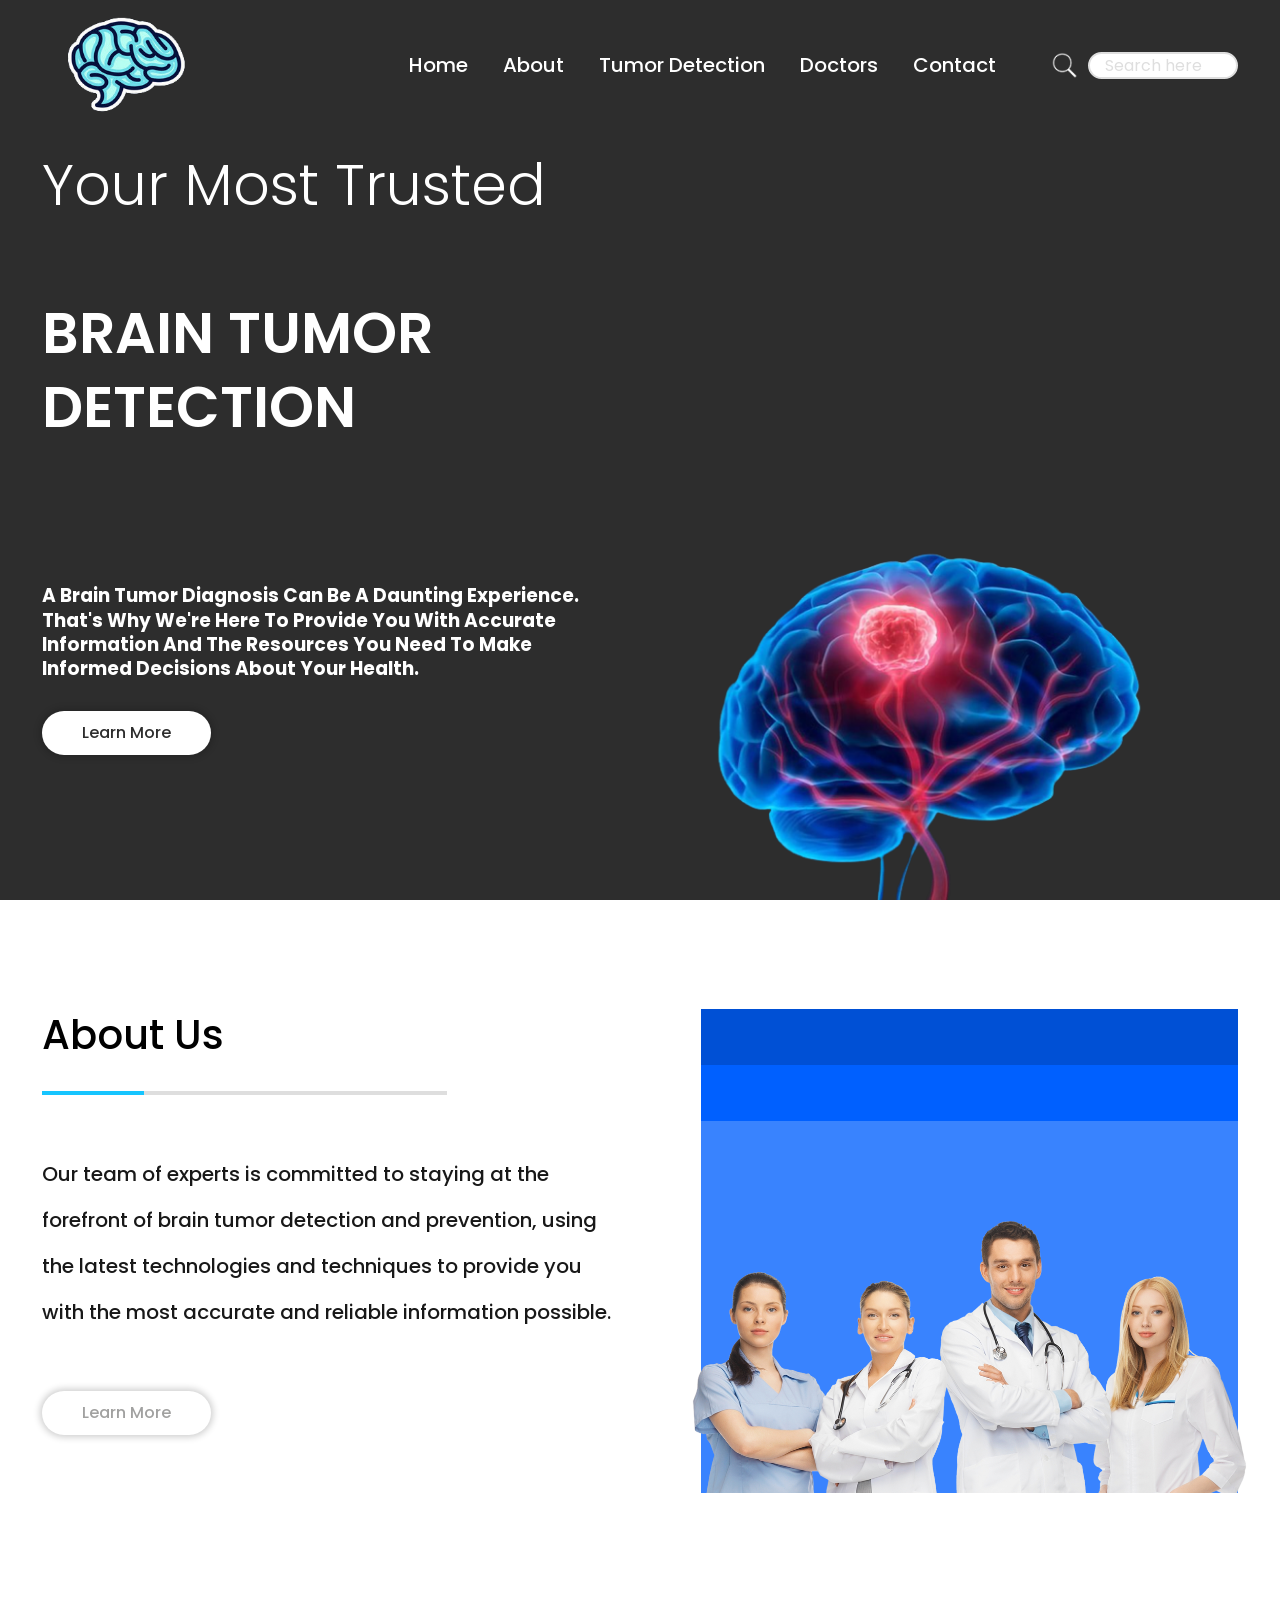
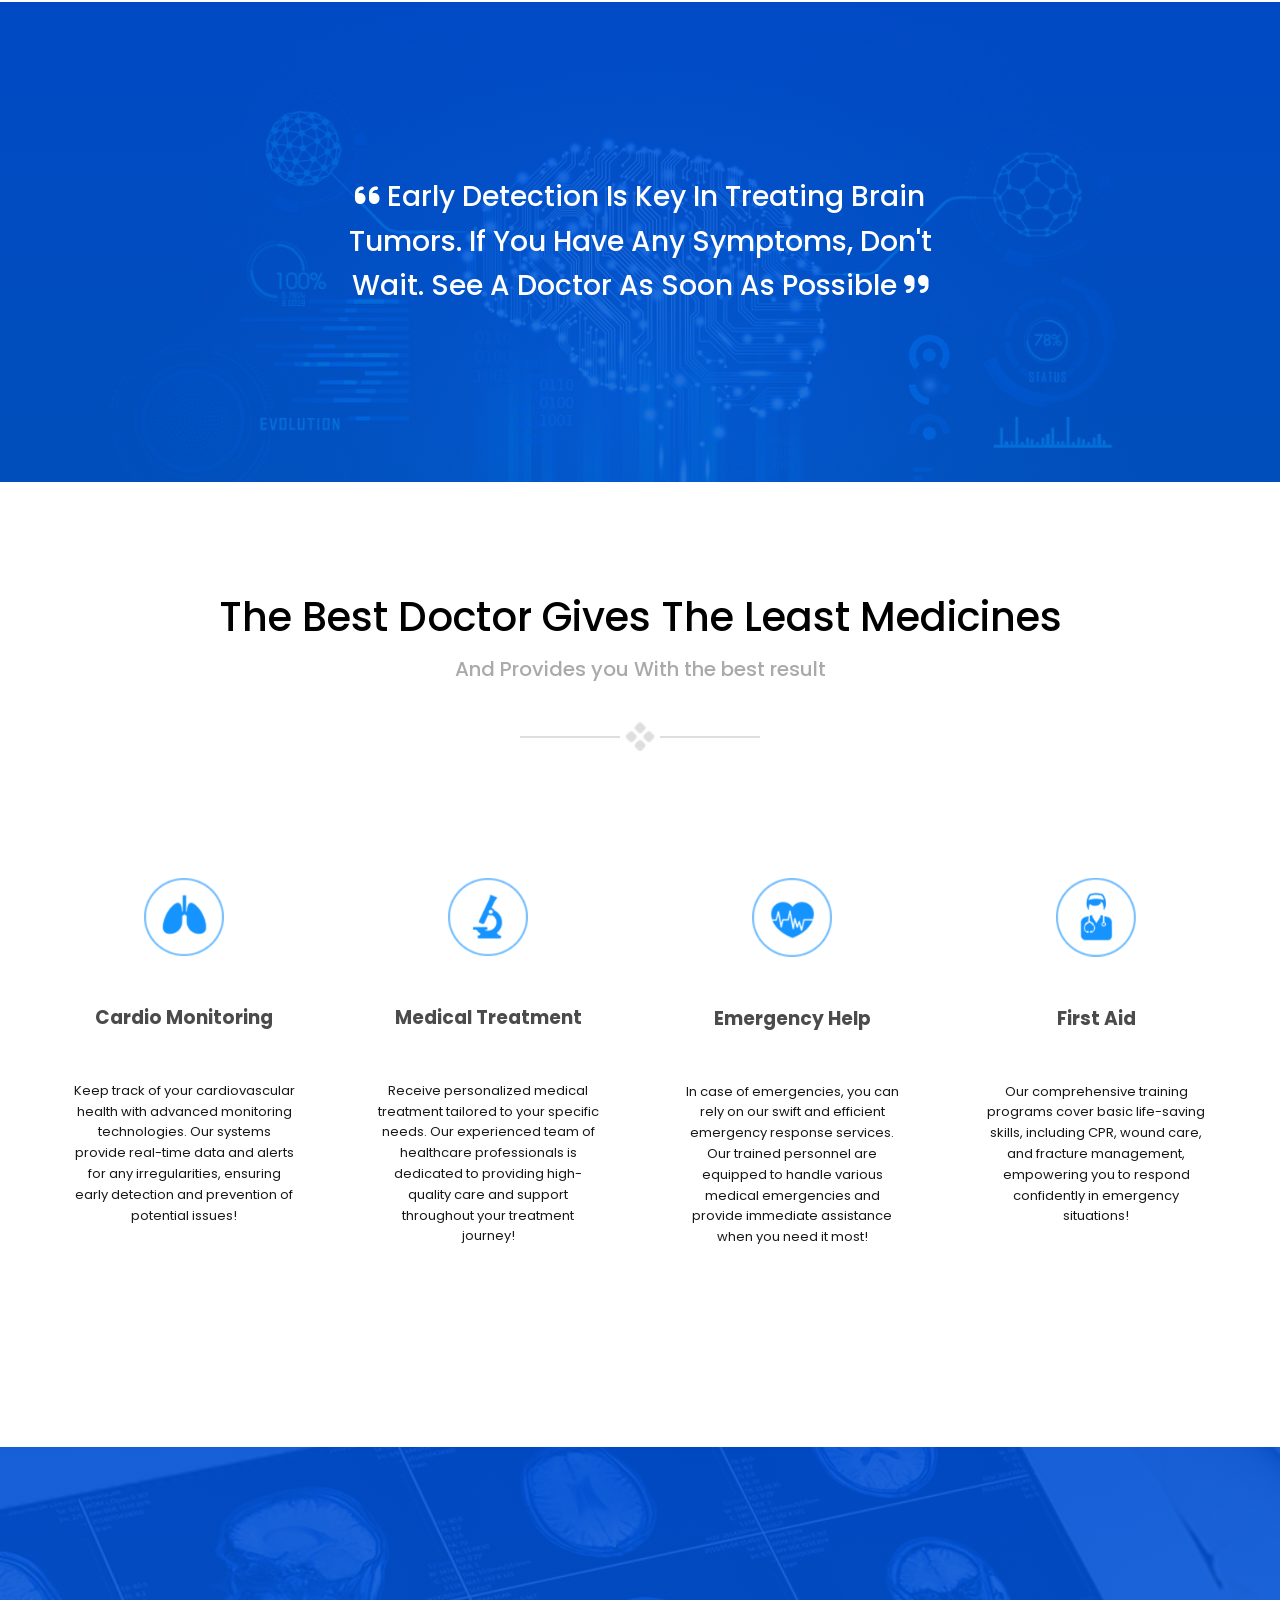
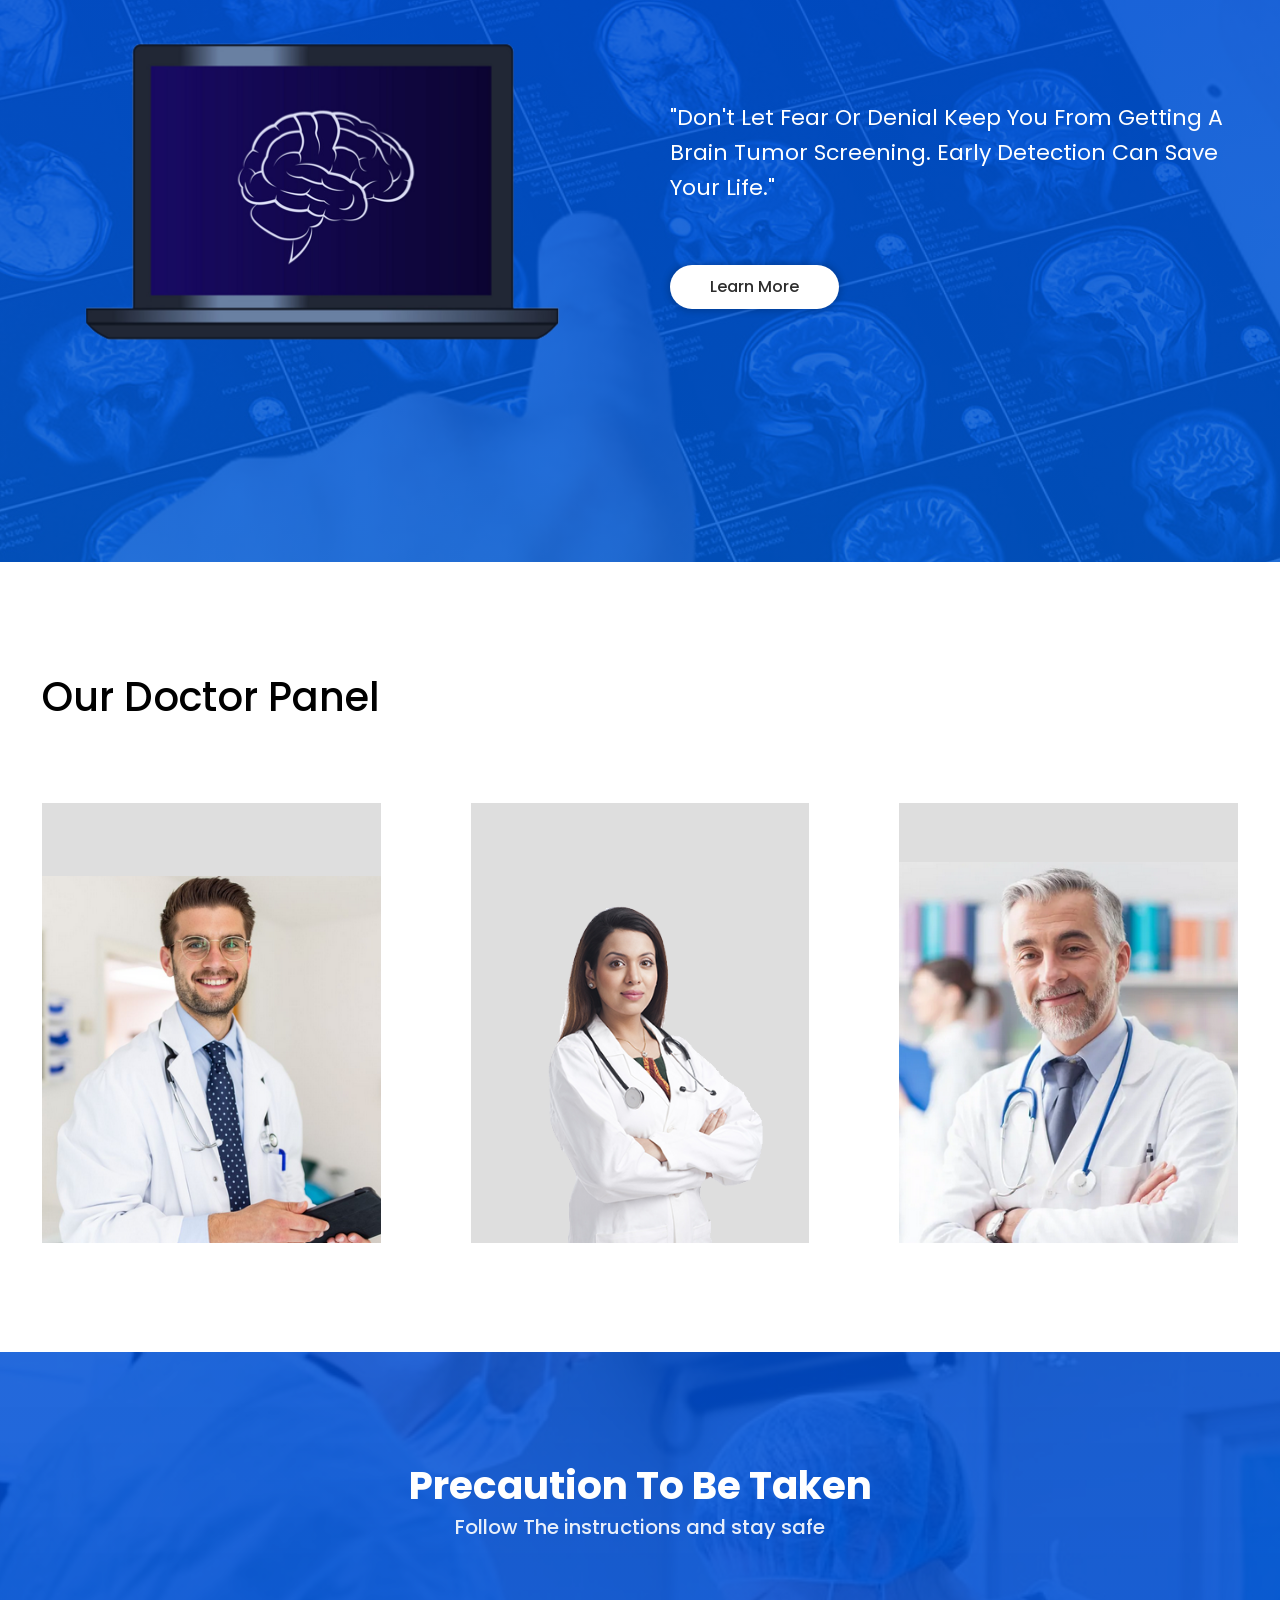
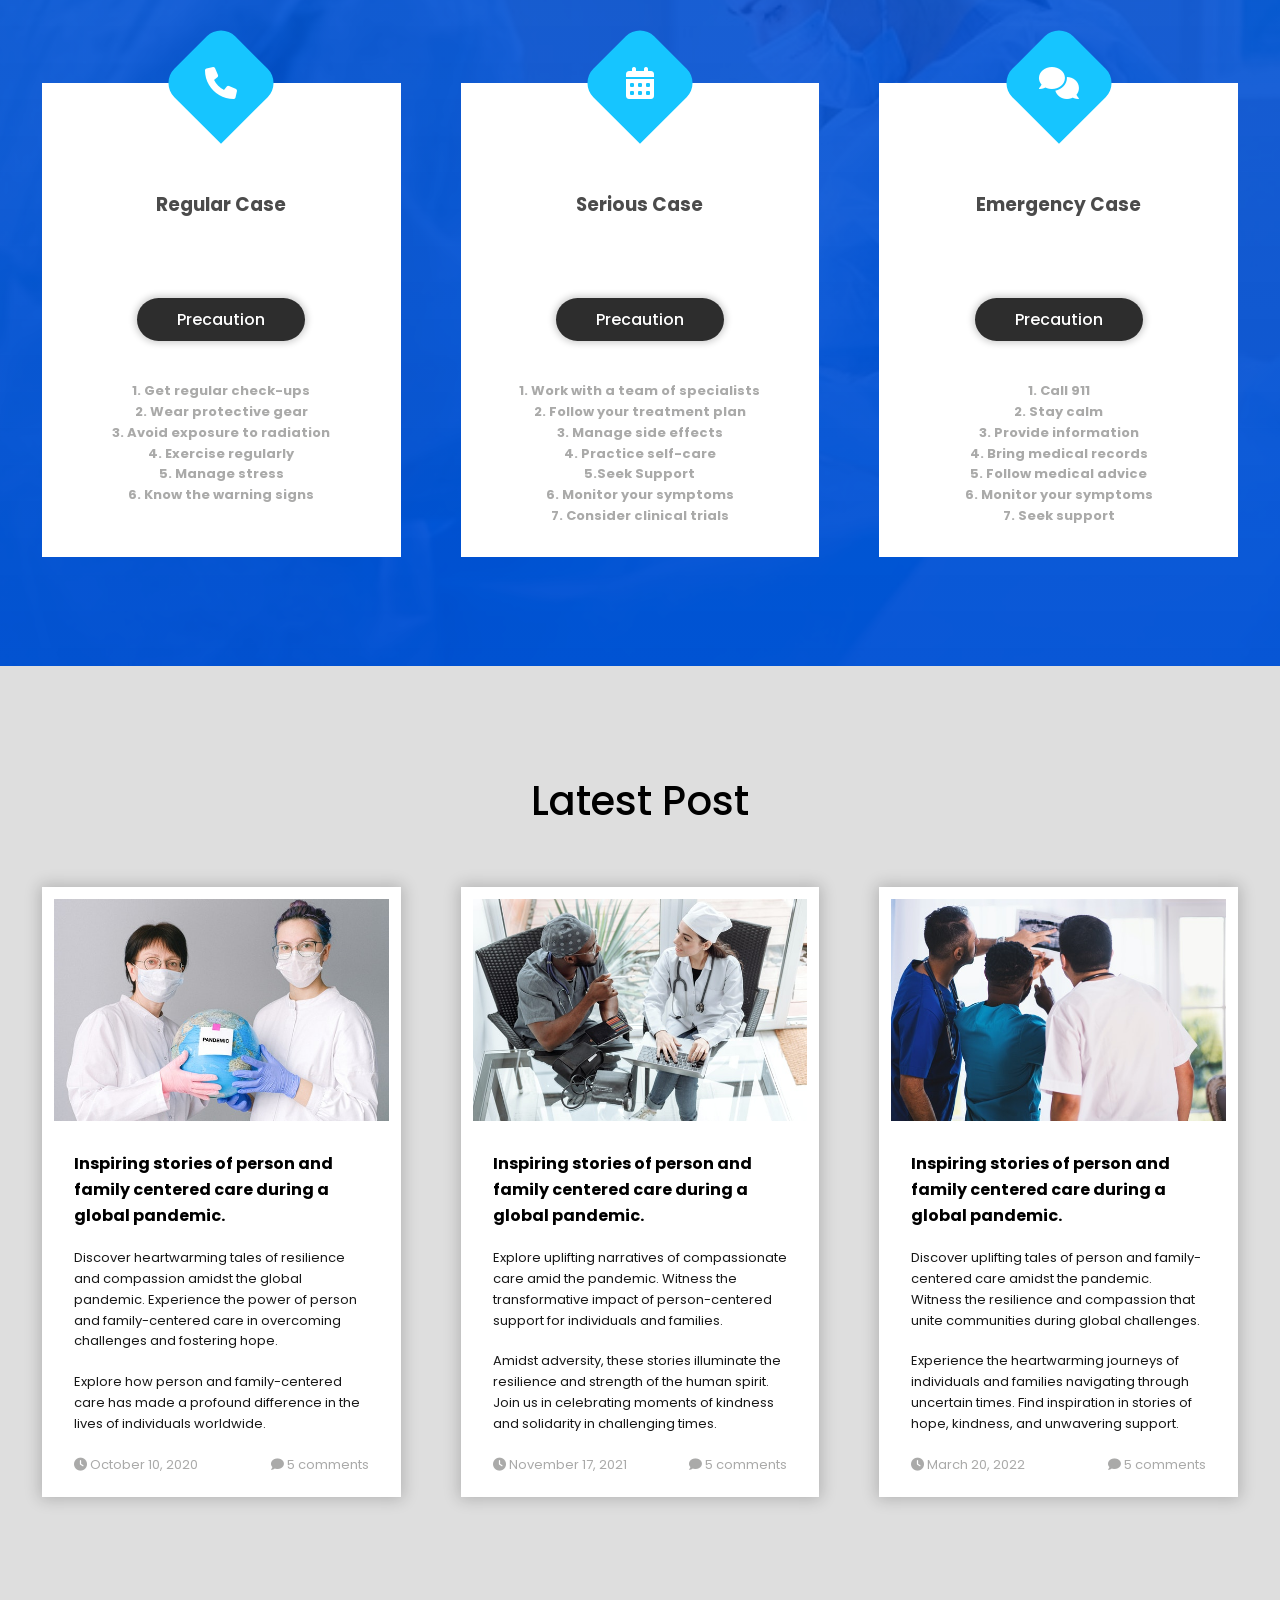
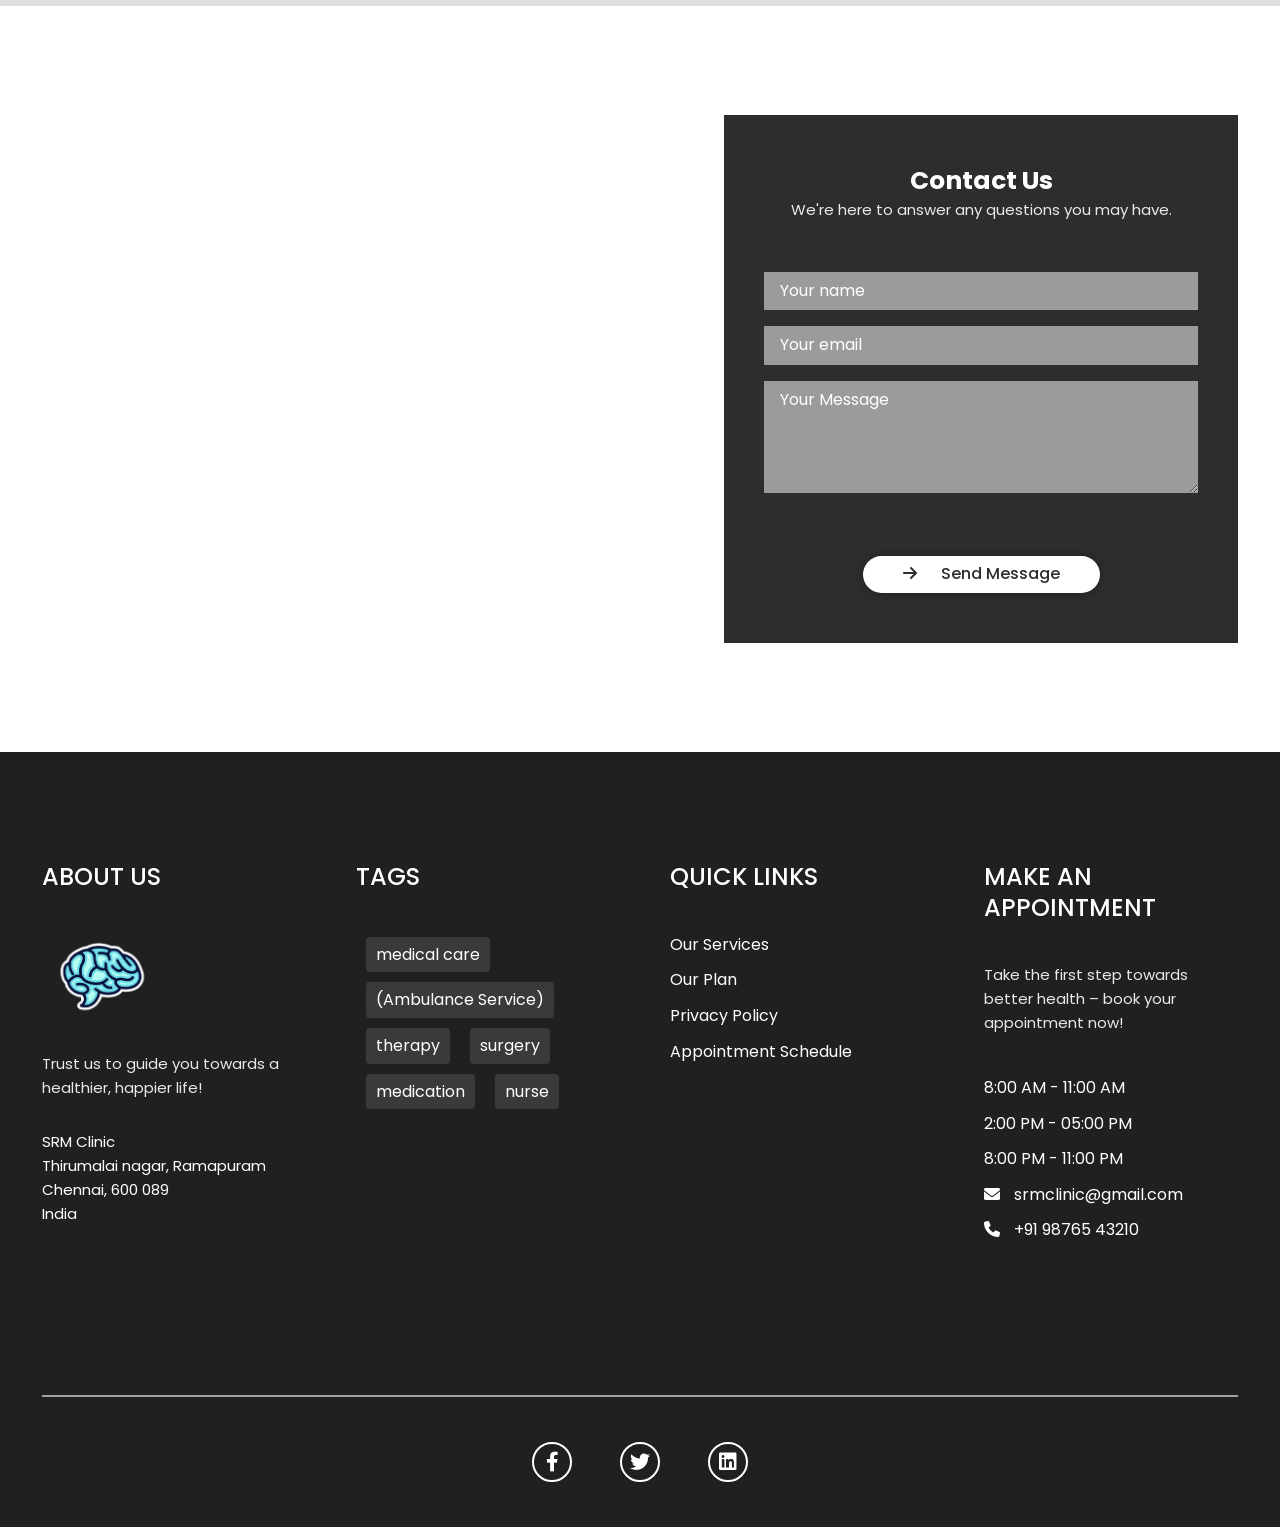
<file: index.html>
<!DOCTYPE html>
<html lang="en">
<head>
    <meta charset="UTF-8">
    <meta http-equiv="X-UA-Compatible" content="IE=edge">
    <meta name="viewport" content="width=device-width, initial-scale=1.0">
    <title>Brain tumor detection</title>
    <!-- font awesome -->
    <link rel="stylesheet" href="https://cdnjs.cloudflare.com/ajax/libs/font-awesome/6.0.0-beta2/css/all.min.css" integrity="sha512-YWzhKL2whUzgiheMoBFwW8CKV4qpHQAEuvilg9FAn5VJUDwKZZxkJNuGM4XkWuk94WCrrwslk8yWNGmY1EduTA==" crossorigin="anonymous" referrerpolicy="no-referrer" />
    <!-- normalize css -->
    <link rel = "stylesheet" href = "css/normalize.css">
    <!-- custom css -->
    <link rel = "stylesheet" href = "css/main.css">
</head>
<body>
    

    <!-- header -->
    <header class = "header bg-blue">
        <nav class = "navbar bg-blue">
            <div class = "container flex">
                <a href = "index.html" class = "navbar-brand">
                    <img src = "images/logo.png" alt = "site logo">
                </a>
                <button type = "button" class = "navbar-show-btn">
                    <img src = "images/ham-menu-icon.png">
                </button>

                <div class = "navbar-collapse bg-white">
                    <button type = "button" class = "navbar-hide-btn">
                        <img src = "images/close-icon.png">
                    </button>
                    <ul class = "navbar-nav">
                        <li class = "nav-item">
                            <a href = "#" class = "nav-link">Home</a>
                        </li>
                        <li class = "nav-item">
                            <a href = "#about" class = "nav-link">About</a>
                        </li>
                        <li class = "nav-item">
                            <a href = "https://brain-tumor-detection-fx6q.onrender.com" class = "nav-link">Tumor Detection</a>
                        </li>
                        <li class = "nav-item">
                            <a href = "doc.html" class = "nav-link">Doctors</a>
                        </li>
                       
                        <li class = "nav-item">
                            <a href = "#contact" class = "nav-link">Contact</a>
                        </li>
                    </ul>
                    <div class = "search-bar">
                        <form>
                            <div class = "search-bar-box flex">
                                <span class = "search-icon flex">
                                    <img src = "images/search-icon-dark.png">
                                </span>
                                <input type = "search" class = "search-control" placeholder="Search here">
                            </div>
                        </form>
                    </div>
                </div> 
            </div>
        </nav>

        <div class = "header-inner text-white text-center">
            <div class = "container grid">
                <div class = "header-inner-left">
                    <h1>your most trusted<br> <span><br>Brain Tumor<br> Detection </span></h1>
                    <p class = "text text-md">&nbsp;<h3>A brain tumor diagnosis can be a daunting experience. That's why we're here to provide you with accurate information and the resources you need to make informed decisions about your health.</h3></p>
                    <div class = "btn-group">
                      
                        <br><br><br><br><a href = "#" class = "btn btn-white">Learn More</a>
                    </div>
                </div>
                <div class = "header-inner-right">
                    <img src = "images/Header.png">
                </div>
            </div>
        </div>
    </header>
    <!-- end of header -->

    <main>
        <!-- about section -->
        <section id = "about" class = "about py">
            <div class = "about-inner">
                <div class = "container grid">
                    <div class = "about-left text-center">
                        <div class = "section-head">
                            <h2>About Us</h2>
                            <div class = "border-line"></div>
                        </div>
                        <p class = "text text-lg">Our team of experts is committed to staying at the forefront of brain tumor detection and prevention, using the latest technologies and techniques to provide you with the most accurate and reliable information possible.</p>
                        <a href = "#" class = "btn btn-white">Learn More</a>
                    </div>
                    <div class = "about-right flex">
                        <div class = "img">
                            <img src = "images/about-img.png">
                        </div>
                    </div>
                </div>
            </div>
        </section>
        <!-- end of about section -->

        <!-- banner one -->
        <section id = "banner-one" class = "banner-one text-center">
            <div class = "container text-white">
                <blockquote class = "lead"><i class = "fas fa-quote-left"></i> Early detection is key in treating brain tumors. If you have any symptoms, don't wait. See a doctor as soon as possible <i class = "fas fa-quote-right"></i></blockquote>
                
            </div>
        </section>
        <!-- end of banner one -->

        <!-- services section -->
        <section id = "services" class = "services py">
            <div class = "container">
                <div class = "section-head text-center">
                    <h2 class = "lead">The Best Doctor gives the least medicines</h2>
                    <p class = "text text-lg">And Provides you With the best result</p>
                    <div class = "line-art flex">
                        <div></div>
                        <img src = "images/4-dots.png">
                        <div></div>
                    </div>
                </div>
                <div class = "services-inner text-center grid">
                    <article class = "service-item">
                        <div class = "icon">
                            <img src = "images/service-icon-1.png">
                        </div>
                        <h3>Cardio Monitoring</h3>
                        <p class = "text text-sm">Keep track of your cardiovascular health with advanced monitoring technologies. Our systems provide real-time data and alerts for any irregularities, ensuring early detection and prevention of potential issues!</p>
                    </article>

                    <article class = "service-item">
                        <div class = "icon">
                            <img src = "images/service-icon-2.png">
                        </div>
                        <h3>Medical Treatment</h3>
                        <p class = "text text-sm">Receive personalized medical treatment tailored to your specific needs. Our experienced team of healthcare professionals is dedicated to providing high-quality care and support throughout your treatment journey!</p>
                    </article>

                    <article class = "service-item">
                        <div class = "icon">
                            <img src = "images/service-icon-3.png">
                        </div>
                        <h3>Emergency Help</h3>
                        <p class = "text text-sm">In case of emergencies, you can rely on our swift and efficient emergency response services. Our trained personnel are equipped to handle various medical emergencies and provide immediate assistance when you need it most!</p>
                    </article>

                    <article class = "service-item">
                        <div class = "icon">
                            <img src = "images/service-icon-4.png">
                        </div>
                        <h3>First Aid</h3>
                        <p class = "text text-sm">Our comprehensive training programs cover basic life-saving skills, including CPR, wound care, and fracture management, empowering you to respond confidently in emergency situations!</p>
                    </article>
                </div>
            </div>
        </section>
        <!-- end of services section -->

        <!-- banner two section -->
        <section id = "banner-two" class = "banner-two text-center">
            <div class = "container grid">
                <div class = "banner-two-left">
                    <img src = "images/banner-2-img.png">
                </div>
                <div class = "banner-two-right">
                    <p class = "lead text-white">"Don't let fear or denial keep you from getting a brain tumor screening. Early detection can save your life."</p>
                    <div class = "btn-group">
                        <a href = "#" class = "btn btn-white">Learn More</a>
                   </div>
                </div>
            </div>
        </section>
        <!-- end of banner two section -->

        <!-- doctors section -->
        <section id = "doc-panel" class = "doc-panel py">
            <div class = "container">
                <div class = "section-head">
                    <h2>Our Doctor Panel</h2>
                </div>

                <div class = "doc-panel-inner grid">
                    <div class = "doc-panel-item">
                        <div class = "img flex">
                            <img src = "images/s_02.png" alt = "doctor image">
                            <div class = "info text-center bg-blue text-white flex">
                                <a href="https://www.medibuddy.in/doctors/pune/profile/15023-Dr-Ronak-Bhanushali"><p class = "lead">Dr. Ronak Bhanushali</p></a>
                                <p class = "text-lg">Neurologist</p>
                            </div>
                        </div>
                    </div>

                    <div class = "doc-panel-item">
                        <div class = "img flex">
                            <img src = "images/s_01.png" alt = "doctor image">
                            <div class = "info text-center bg-blue text-white flex">
                                <a href="https://www.medibuddy.in/doctors/pune/profile/15023-Dr-Ronak-Bhanushali"><p class = "lead">Dr. Girija Raheja</p></a>
                                <p class = "text-lg">Cardiology</p>
                            </div>
                        </div>
                    </div>

                    <div class = "doc-panel-item">
                        <div class = "img flex">
                            <img src = "images/s_03.png" alt = "doctor image">
                            <div class = "info text-center bg-blue text-white flex">
                                <a href="https://www.medibuddy.in/doctors/pune/profile/15023-Dr-Ronak-Bhanushali"><p class = "lead">Dr. Ashwin More</p></a>
                                <p class = "text-lg">Oncologist</p>
                            </div>
                        </div>
                    </div>
                </div>
            </div>
        </section>
        <!-- end of doctors section -->

        <!-- package services section -->
        <section id = "package-service" class = "package-service py text-center">
            <div class = "container">
                <div class = "package-service-head text-white">
                    <h2>Precaution To Be Taken</h2>
                    <p class = "text text-lg">Follow The instructions and stay safe</p>
                </div>
                <div class = "package-service-inner grid">
                    <div class = "package-service-item bg-white">
                        <div class = "icon flex">
                            <i class = "fas fa-phone fa-2x"></i>
                        </div>
                        <h3>Regular Case</h3>
                        <a href = "#" class = "btn btn-blue">Precaution</a>
                        <p class = "text text-sm"><b> 1. Get regular check-ups<br>2. Wear protective gear<br>3. Avoid exposure to radiation<br>4. Exercise regularly<br>5. Manage stress<br>6. Know the warning signs</b></p>    
                    </div>

                    <div class = "package-service-item bg-white">
                        <div class = "icon flex">
                            <i class = "fas fa-calendar-alt fa-2x"></i>
                        </div>
                        <h3>Serious Case</h3>
                        <a href = "#" class = "btn btn-blue">Precaution</a>
                        <p class = "text text-sm"><b>1. Work with a team of specialists<br>2. Follow your treatment plan<br>3. Manage side effects<br>4. Practice self-care<br>5.Seek Support<br>6. Monitor your symptoms<br>7. Consider clinical trials</p></b>
                        </div>
                    
                    <div class = "package-service-item bg-white">
                        <div class = "icon flex">
                            <i class = "fas fa-comments fa-2x"></i>
                        </div>
                        <h3>Emergency Case</h3>
                        <a href = "#" class = "btn btn-blue">Precaution</a>
                        <p class = "text text-sm"><b>1. Call 911<br>2. Stay calm<br>3. Provide information<br>4. Bring medical records<br>5. Follow medical advice<br>6. Monitor your symptoms<br>7. Seek support</p></b>
                         </div>
                </div>
            </div>
        </section>
        <!-- end of package services section -->

        <!-- posts section -->
        <section id = "posts" class = "posts py">
            <div class = "container">
                <div class = "section-head">
                    <h2>Latest Post</h2>
                </div>
                <div class = "posts-inner grid">
                    <article class = "post-item bg-white">
                        <div class = "img">
                            <img src = "images/post-1.jpg">
                        </div>
                        <div class = "content">
                            <h4>Inspiring stories of person and family centered care during a global pandemic.</h4>
                            <p class = "text text-sm">Discover heartwarming tales of resilience and compassion amidst the global pandemic. Experience the power of person and family-centered care in overcoming challenges and fostering hope. </p>
                            <p class = "text text-sm">Explore how person and family-centered care has made a profound difference in the lives of individuals worldwide.</p>
                            <div class = "info flex">
                                <small class = "text text-sm"><i class = "fas fa-clock"></i> October 10, 2020</small>
                                <small class = "text text-sm"><i class = "fas fa-comment"></i> 5 comments</small>
                            </div>
                        </div>
                    </article>

                    <article class = "post-item bg-white">
                        <div class = "img">
                            <img src = "images/post-2.jpg">
                        </div>
                        <div class = "content">
                            <h4>Inspiring stories of person and family centered care during a global pandemic.</h4>
                            <p class = "text text-sm">Explore uplifting narratives of compassionate care amid the pandemic. Witness the transformative impact of person-centered support for individuals and families. </p>
                            <p class = "text text-sm">Amidst adversity, these stories illuminate the resilience and strength of the human spirit. Join us in celebrating moments of kindness and solidarity in challenging times.</p>
                            <div class = "info flex">
                                <small class = "text text-sm"><i class = "fas fa-clock"></i> November 17, 2021</small>
                                <small class = "text text-sm"><i class = "fas fa-comment"></i> 5 comments</small>
                            </div>
                        </div>
                    </article>

                    <article class = "post-item bg-white">
                        <div class = "img">
                            <img src = "images/post-3.jpg">
                        </div>
                        <div class = "content">
                            <h4>Inspiring stories of person and family centered care during a global pandemic.</h4>
                            <p class = "text text-sm">Discover uplifting tales of person and family-centered care amidst the pandemic. Witness the resilience and compassion that unite communities during global challenges.</p>
                            <p class = "text text-sm">Experience the heartwarming journeys of individuals and families navigating through uncertain times. Find inspiration in stories of hope, kindness, and unwavering support.</p>
                            <div class = "info flex">
                                <small class = "text text-sm"><i class = "fas fa-clock"></i> March 20, 2022</small>
                                <small class = "text text-sm"><i class = "fas fa-comment"></i> 5 comments</small>
                            </div>
                        </div>
                    </article>
                </div>
            </div>
        </section>
        <!-- end of posts section -->

        <!-- contact section -->
        <section id = "contact" class = "contact py">
            <div class = "container grid">
                <div class = "contact-left">
                    <iframe src="https://www.google.com/maps/embed?pb=!1m18!1m12!1m3!1d3887.0535907892117!2d80.17816267405162!3d13.032259313547534!2m3!1f0!2f0!3f0!3m2!1i1024!2i768!4f13.1!3m3!1m2!1s0x3a5266d11f9ca625%3A0xf77d1733be7b5b74!2sSRM%20Institute%20Of%20Science%20And%20Technology!5e0!3m2!1sen!2sjp!4v1715449530649!5m2!1sen!2sjp"  width="600" height="450" style="border:0;" allowfullscreen="" loading="lazy"></iframe>
                </div>
                <div class = "contact-right text-white text-center bg-blue">
                    <div class = "contact-head">
                        <h3 class = "lead">Contact Us</h3>
                        <p class = "text text-md">We're here to answer any questions you may have.</p>
                    </div>
                    <form>
                        <div class = "form-element">
                            <input type = "text" class = "form-control" placeholder="Your name">
                        </div>
                        <div class = "form-element">
                            <input type = "email" class = "form-control" placeholder="Your email">
                        </div>
                        <div class = "form-element">
                            <textarea rows = "5" placeholder="Your Message" class = "form-control"></textarea>
                        </div>
                        <button type = "submit" class = "btn btn-white btn-submit">
                            <i class = "fas fa-arrow-right"></i> Send Message
                        </button>
                    </form>
                </div>
            </div>
        </section>
        <!-- end of contact section -->
    </main>

    <!-- footer  -->
    <footer id = "footer" class = "footer text-center">
        <div class = "container">
            <div class = "footer-inner text-white py grid">
                <div class = "footer-item">
                    <h3 class = "footer-head">about us</h3>
                    <div class = "icon">
                        <img src = "images/logo.png">
                    </div>
                    <p class = "text text-md">Trust us to guide you towards a healthier, happier life!</p>
                    <address>
                        SRM Clinic <br>
                        Thirumalai nagar, Ramapuram <br>
                        Chennai, 600 089<br>
                        India
                    </address>
                </div>

                <div class = "footer-item">
                    <h3 class = "footer-head">tags</h3>
                    <ul class = "tags-list flex">
                        <li>medical care</li>
                        <li>(Ambulance Service)</li>
                        <li>therapy</li>
                        <li>surgery</li>
                        <li>medication</li>
                        <li>nurse</li>
                    </ul>
                </div>

                <div class = "footer-item">
                    <h3 class = "footer-head">Quick Links</h3>
                    <ul>
                        <li><a href = "#" class = "text-white">Our Services</a></li>
                        <li><a href = "#" class = "text-white">Our Plan</a></li>
                        <li><a href = "#" class = "text-white">Privacy Policy</a></li>
                        <li><a href = "#" class = "text-white">Appointment Schedule</a></li>
                    </ul>
                </div>

                <div class = "footer-item">
                    <h3 class = "footer-head">make an appointment</h3>
                    <p class = "text text-md">Take the first step towards better health – book your appointment now!</p>
                    <ul class = "appointment-info">
                        <li>8:00 AM - 11:00 AM</li>
                        <li>2:00 PM - 05:00 PM</li>
                        <li>8:00 PM - 11:00 PM</li>
                        <li>
                            <i class = "fas fa-envelope"></i>
                            <span>srmclinic@gmail.com</span>
                        </li>
                        <li>
                            <i class = "fas fa-phone"></i>
                            <span>+91 98765 43210</span>
                        </li>
                    </ul>
                </div>
            </div>

            <div class = "footer-links">
                <ul class = "flex">
                    <li><a href = "#" class = "text-white flex"> <i class = "fab fa-facebook-f"></i></a></li>
                    <li><a href = "#" class = "text-white flex"> <i class = "fab fa-twitter"></i></a></li>
                    <li><a href = "#" class = "text-white flex"> <i class = "fab fa-linkedin"></i></a></li>
                </ul>
            </div>
        </div>
    </footer>
    <!-- end of footer  -->


    <!-- custom js -->
    <script src = "js/script.js"></script>
</body>
</html>
</file>
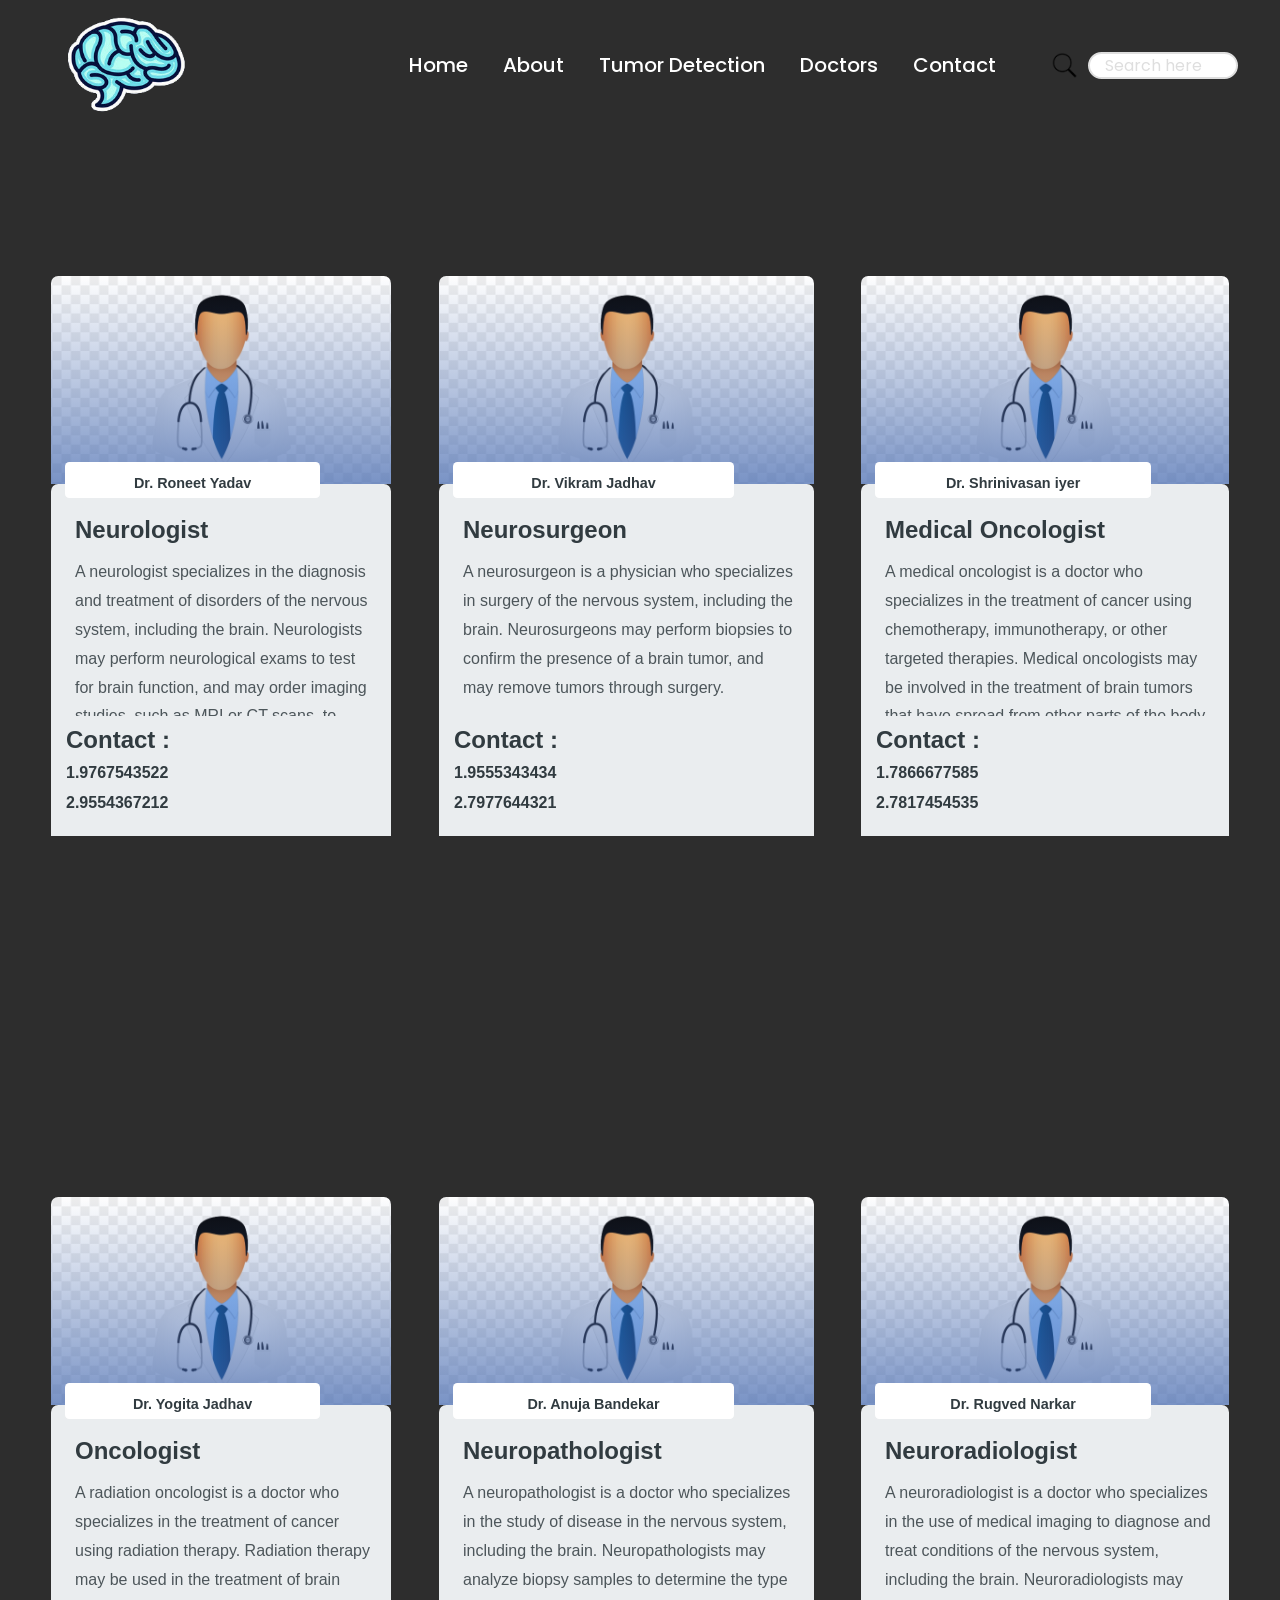
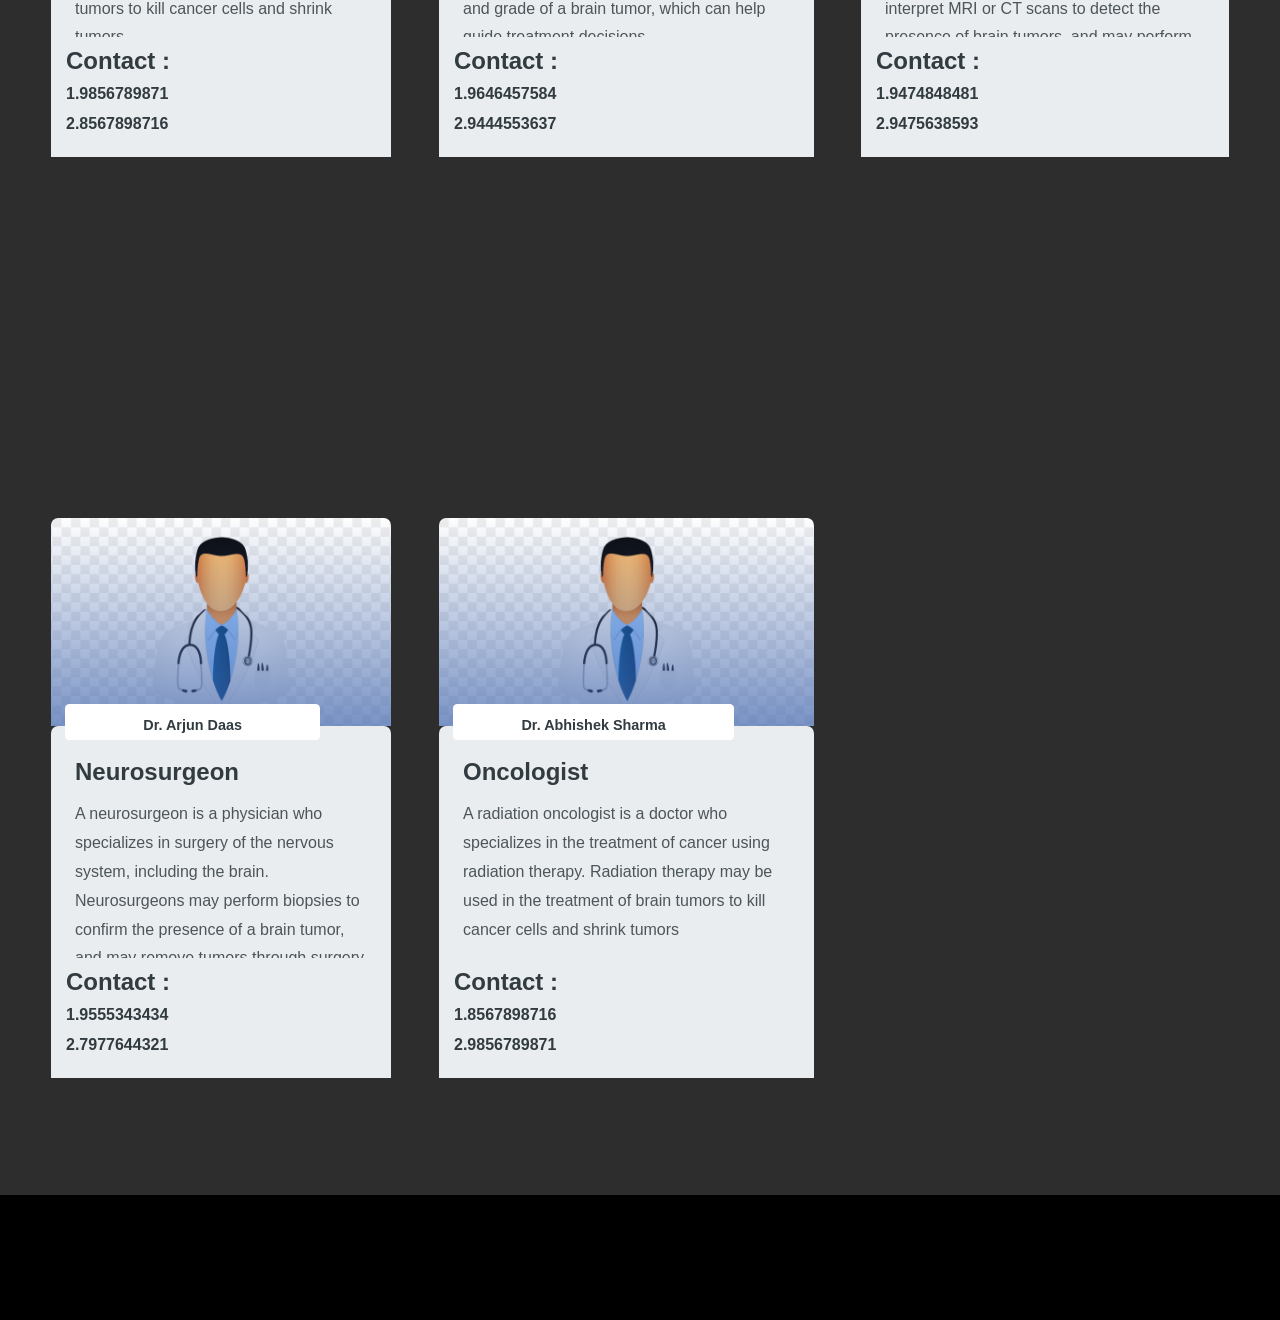
<file: doc.html>
<!DOCTYPE html>
<html lang="en">
<head>
    <meta charset="UTF-8">
    <meta http-equiv="X-UA-Compatible" content="IE=edge">
    <meta name="viewport" content="width=device-width, initial-scale=1.0">
    <title>Brain tumor detection</title>
    <!-- font awesome -->
    <link rel="stylesheet" href="https://cdnjs.cloudflare.com/ajax/libs/font-awesome/6.0.0-beta2/css/all.min.css" integrity="sha512-YWzhKL2whUzgiheMoBFwW8CKV4qpHQAEuvilg9FAn5VJUDwKZZxkJNuGM4XkWuk94WCrrwslk8yWNGmY1EduTA==" crossorigin="anonymous" referrerpolicy="no-referrer" />
    <!-- normalize css -->
    <link rel = "stylesheet" href = "css/normalize.css">
    <!-- custom css -->
    <link rel = "stylesheet" href = "css/main.css">
</head>
<body>
    

    <!-- header -->
    <header class = "header bg-blue">
        <nav class = "navbar bg-blue">
            <div class = "container flex">
                <a href = "index.html" class = "navbar-brand">
                    <img src = "images/logo.png" alt = "site logo">
                </a>
                <button type = "button" class = "navbar-show-btn">
                    <img src = "images/ham-menu-icon.png">
                </button>

                <div class = "navbar-collapse bg-white">
                    <button type = "button" class = "navbar-hide-btn">
                        <img src = "images/close-icon.png">
                    </button>
                    <ul class = "navbar-nav">
                        <li class = "nav-item">
                            <a href = "index.html" class = "nav-link">Home</a>
                        </li>
                        <li class = "nav-item">
                            <a href = "index.html" class = "nav-link">About</a>
                        </li>
                        <li class = "nav-item">
                            <a href = "https://tumor-detection.onrender.com" class = "nav-link">Tumor Detection</a>
                        </li>
                        <li class = "nav-item">
                            <a href = "doc.html" class = "nav-link">Doctors</a>
                        </li>
                       
                        <li class = "nav-item">
                            <a href = "#" class = "nav-link">Contact</a>
                        </li>
                    </ul>
                    <div class = "search-bar">
                        <form>
                            <div class = "search-bar-box flex">
                                <span class = "search-icon flex">
                                    <img src = "images/search-icon-dark.png">
                                </span>
                                <input type = "search" class = "search-control" placeholder="Search here">
                            </div>
                        </form>
                    </div>
                </div> 
            </div>
        </nav>
<br><br><br><br><br><br><br><br>

<style>
    /* 1600 / 16 = 100em 
/* 	mobile 90% event  */
body {
  background:black;
  background-attachment: fixed;
}

.grid-container {
	max-width: 100em;
	margin: 2rem auto;
	padding: 2%;
	height: 100%;
	display: flex;
	flex-wrap: wrap;
}
.grid-item {
  width: 90%;
  float: none;
  margin: 5% auto;	
}

@supports (display: grid) {
	.grid-container {
		display: grid;
		grid-gap: 3%;
		grid-template-columns: repeat(1, auto);
		grid-template-rows: auto;
	}
	.grid-item {
		grid-column: span 1;
		grid-row: auto;
	}
}

/*  440/16 = 27.5 */
@media screen and (min-width: 27.5rem) {
	.grid-item {
  	width: 70%;
	}
}

/*  540/16 = 33.75 */
@media screen and (min-width: 33.75rem) {
	.grid-item {
  	width: 60%;
	}
}

/*  620/16 = 37.5 */
@media screen and (min-width: 38.75rem) {
	.grid-container {
		padding: 4%;
	}
	.grid-item {
  	width: 42%;
		float: left;
  	margin: 1.5% 2%;
	}
	@supports (display: grid) {
		.grid-container {
			grid-template-columns: repeat(2, auto);
			grid-gap: 6%;
		}
		.grid-item {
			width: 100%;
			margin: 0 auto 8%;
		}
	}
}

/*  915/16 = 57.18 */
@media screen and (min-width: 57.18rem) {
	.grid-item {
  	width: 29%;
  	margin: 1.5% 2%;
	}
	@supports (display: grid) {
		.grid-container {
			grid-template-columns: repeat(3, auto);
			grid-gap: 4%;
		}
		.grid-item {
			width: 100%;
			margin: 0 auto 6%;
		}
	}
}


/*  1320/16 = 82.5 */
@media screen and (min-width: 82.5rem) {
	.grid-item {
  	width: 21%;
	}
	@supports (display: grid) {
		.grid-container {
			grid-template-columns: repeat(4, auto);
			grid-gap: 3%;
		}
		.grid-item {
			width: 100%;
			margin: 0 auto 7%;
		}
	}
}

/* Animate cards to fade in with different delay times */

.grid-item {
		animation: scaleIn 600ms cubic-bezier(0.71, 0.55, 0.62, 1.57) 100ms both;
}


/* CARD STYLING */

/*-------------------
	 			Flip
-------------------*/

.card-container {
	transition: width 200ms linear 0s;
	perspective: 1000px;
}

.flip-animation:hover{
    color: rgba(255, 255, 255, 1);
    box-shadow: 0 10px 25px rgba(173, 13, 13, 40);
}

.card-container .flip-animation {
	transform: rotateY(0deg);
}

.card-container.addFlip .flip-animation,
 .card-container.addFlip .flip-animation ~ .backCard {
	transform: rotateY(180deg);
}

.flip-animation {
	position: relative;
	transform-style: preserve-3d;
	transition: transform 550ms linear 0s;
}

.wrapper .card-container {
		height: 50em;
}

.wrapper.frontback-cards .card-container {
		height: 29em;
}

.wrapper.frontback-cards .item-card {
	z-index: 2;
	transform: rotateY(0deg);
}

.wrapper.frontback-cards .item-card-details {
	z-index: 1;
	transform: rotateY(180deg);
}

.wrapper.frontback-cards .item-card,
.wrapper.frontback-cards .item-card-details {
	position: absolute;
	top: 0;
	left: 0;
	-webkit-backface-visibility: hidden;
	backface-visibility: hidden;
}

.wrapper .item-card-details {
		margin-top: -2em;
}

.wrapper.frontback-cards .item-card-details {
		margin-top: 0;
}

.backCard-flip .bio-band {
	transform-origin: 10% 100%;
	animation: scaleIn 
						 1000ms 
						 cubic-bezier(0.71, 0.55, 0.62, 1.57) 
						 0.3s both;
}

.backCard-flip .bio-title {
	transform-origin: 10% 100%;
	animation: scaleIn 
						 1000ms 
						 cubic-bezier(0.71, 0.55, 0.62, 1.57) 
						 0.7s both;
}

/*-------------------
	 		LAYOUT
-------------------*/
.card-container {
	width: 100%;
	height: 28em;
  margin: 0em auto;
	font-family: "Roboto", sans-serif;
	font-size: 1em;
}

/*--flexbox--*/
.item-card,
.item-card-details {
	display: -webkit-box; 
	display: -moz-box;
	display: -ms-flexbox;
	display: -webkit-flex; 
 	-webkit-flex-wrap: wrap;
	display: flex;
	flex-wrap: wrap;
}

.item-summary {
	width: 100%;
	background-color: #eaedef;
	padding: 1.5rem;
	box-sizing: border-box;
	margin-top: -0.2em;
}

.bio-block,
.scroll-block,
.more-info {
	background-color: #eaedef;
	width: 100%;
	box-sizing: border-box;
}

.bio-block {
	border-radius: 0.45em 0.45em 0 0;
	padding: 1em 1.5em 0.2em;
	
}

/*-------------------
	 		IMAGE
-------------------*/
.image-wrapper {
	float: left;
  height: 13em;
	order: -1;
	position: relative;
}

@supports (display: grid) {
	.image-wrapper {
		grid-column: span 2;
		grid-row: 1;
	}
}

.image-wrapper::after {
	content: "";
	position: absolute;
	display: block;
	margin: auto;
	top: 0;
	left: 0;
	width: 100%;
	height: 100%;
	background-image: linear-gradient(
		to top,
		rgba(64, 101, 173, 0.7) 0%,
		rgba(0, 0, 0, 0) 100%
	);
}

.featured-image {
	width: 100%;
	border-radius: 0.45em 0.45em 0 0;
	object-fit: cover;
	height: 100%;
}

/*-------------------
	 		TEXT
-------------------*/
.title {
	font-size: 1.5em;
	transform-origin: 10% 100%;
	font-weight: 900;
	color: #313b40;
	animation: scaleInUp 
						 800ms 
						 cubic-bezier(0.71, 0.55, 0.62, 1.57) 
						 1s both;
}

.venue,
.street-address,
.locality {
	margin: 0.3em 0;
	color: #313b40;
	opacity: 0.85;
	transform-origin: 10% 100%;
	animation: scaleInUp 
						 800ms
						 cubic-bezier(0.71, 0.55, 0.62, 1.57) 
					 	 1s both;
}


.item-time-date {
	float: left;
	order: -1;
}

@supports (display:grid){
	.item-time-date {
		grid-column: span 2;
		grid-row: 2;
	}
}

.item-time-date {
	z-index: 100;
	width: 75%;
	height: 2.5em;
	font-size: 0.9em;
	color: #313b40;
	background-color: #fff;
	margin: -1.5em 0 -1.5em 1em;
	font-weight: 900;
	border-radius: 0.3em;
	text-align: center;
	animation: scaleIn 
						 0.8s 
						 cubic-bezier(0.71, 0.55, 0.62, 1.57) 
						 0.8s both;
}

.date, .time {
	position: relative;
	top: 0.7em;
	padding: 0.6rem;
}

.time {
	border-left: 1px solid #444;
}

.address {
	font-style: normal;
}

.venue {
	font-weight: 900;
}

.bio-band {
	color: #888;
	opacity: 0.6;
	font-size: 1.1em;
	margin-bottom: 0;
}

.bio-title {
	font-size: 1.5em;
	color: #313b40;
	margin: 0.6em 0 0.4em;
}

.bio-text {
	line-height: 180%;
	height: 0%;
	color: #313b40;
	opacity: 0.85;
	font-size: 1em;
	padding: 0 1em 0 1.5em;
	margin: 0 0 -0.35em;
}

.scroll-block {
	height: 10em;
	overflow: scroll;
	border-bottom: 2px solid #ccc;
}

.more-info {
	padding: 0.5em 1em;
}

.more-info p:nth-child(1) {
	margin-bottom: 2em;
}

/*-------------------
	 BUTTONS & LINKS
-------------------*/

.item-buttons {
	display: flex;
	width: 100%;
}

@supports (display: grid){
	.item-buttons {
		grid-column: span 2;
		grid-row: 4;
	}
}

.info, 
.btn-tickets,
.button-detals {
	text-decoration: none;
	text-align: center;
	cursor: pointer;
}

.info:focus,
.btn-tickets:focus, 
.btn-details:focus {
	outline: 2px solid #000;
}

.btn-details,
.btn-tickets {
	display: block;
	color: #fff;
	float: left;
	width: 50%;
	font-size: 1rem;
	box-sizing: border-box;
	border: none;
	padding: 1rem;
	letter-spacing: 0.1em;
	text-transform: uppercase;
	margin: 0;
	transition: color 200ms ease-in 0s;
}

/* 
JS & NO JS for Buttons
s*/

.wrapper .front-buttons,
.wrapper .back-arrow {
	display: none;
}

.wrapper.frontback-cards .front-buttons,
.wrapper.frontback-cards .back-arrow {
	display: block;
}

.wrapper .on-back {
	width: 100%;
	border-radius: 0 0 0.45em 0.45em;
}

.wrapper.frontback-cards .on-back {
	width: 50%;
	border-radius: 0 0 0.45em 0;
}


.blue {
	background-color: #4972c1;
	background: linear-gradient(90deg, #72a1ff, #4972c1, #34579e, #4972c1, #72a1ff);
	background-size: 400% 400%;
	background-position: 0% 50%;
	border-radius: 0 0 0.45em 0;
}

.blue:hover {
	animation: gradientMove 6s ease infinite;
}

.grey {
	background-color: #545b6d;
	border-radius: 0 0 0 0.45em;
	transition: background-color 200ms ease-in 0s;
}

.grey:hover {
	background-color: #3b404c;
}

.back-arrow {
	background: #545b6d url(https://bit.ly/2Fj85IN) center center no-repeat;
	background-size: 20%;
}

/*-------------------
	 	 BACK LINKS
-------------------*/
.info {
	color: #313b40;
	font-weight: 800;
	position: relative;
}

.info::after {
	content: "";
	display: block;
	position: absolute;
	margin: 0;
	left: 0;
	bottom: -25%;
	height: 0.2em;
	width: 100%;
	background-color: #4972c1;
	background: linear-gradient(90deg, #72a1ff, #4972c1, #34579e, #4972c1, #72a1ff);
	background-size: 400% 400%;
	background-position: 0% 50%;
	transition: all 0.2s ease-in 0s;
}

.info:hover::after {
	height: 0.5em;
	animation: gradientMove 6s ease both;
}

/*-------------------
	 	 		GRID
-------------------*/
@supports (display: grid) {
	.item-card,
	.item-card-details {
		display: grid;
		grid-gap: 0;
		grid-template-columns: repeat(2, auto);
		grid-template-rows: auto;
	}
	.item-summary {
		grid-column: span 2;
		grid-row: 3;
	}
	.bio-block,
	.scroll-block,
	.more-info {
		grid-column: span 2;
		grid-row: auto;
	}
	.bio-details,
	.bio-tickets {
		grid-column: span 1;
		grid-row: auto;
	}
}



/*-------------------
	 	 KEYFRAMES
-------------------*/

@keyframes scaleInLight {
	0% {
		opacity: 0;
		transform: scale(0.9, 0.9);
	}
	100% {
		opacity: 0.8;
		transform: scale(1, 1);
	}
}

@keyframes positionBack {
	0% {
		opacity: 0;
		transform: rotateY(0deg);
	}
	50% {
		opacity: 0.1;
		transform: rotateY(90deg);
	}
	100% {
		opacity: 1;
		transform: rotateY(180deg);
	}
}

@keyframes bounceLeft {
	0% {
		transform: translatex(0%);
	}
	50% {
		transform: translatex(-30%);
	}
	100% {
		transform: translatex(0%);
	}
}

@keyframes gradientMove {
	0% {
		background-position: 0% 50%;
	}
	50% {
		background-position: 100% 50%;
	}
	100% {
		background-position: 0% 50%;
	}
}

@keyframes scaleIn {
	0% {
		opacity: 0;
		transform: scale(0.9, 0.9);
	}
	100% {
		opacity: 1;
		transform: scale(1, 1);
	}
}

@keyframes scaleInUp {
	0% {
		opacity: 0;
		transform: scale(1, 1) translatey(90%);
	}
	100% {
		opacity: 1;
		transform: scale(1, 1) translatey(0%);
	}
}
</style>
<script>
    // classes to place front and back cards in proper places 

placeCards = () => {
	let wrappers = document.querySelectorAll(".wrapper");
	[...wrappers].forEach((wrapper)=>{
			wrapper.classList.add("frontback-cards");
	})
}

// toggle class for flip animation
flipCard = () => {
	let cardContainers = document.querySelectorAll(".card-container");
	[...cardContainers].forEach((card)=>{
		let cardBtns = card.querySelectorAll('.btn-details');
		cardBtns.forEach((btn) => {
			btn.addEventListener('click', function(){
				card.classList.toggle("addFlip");
			}, false);
		})
	})
}

(() => {
  placeCards();
	flipCard();
})();

</script>
<head>
    <meta name="viewport" content="width=device-width, initial-scale=1.0">
</head>
<body>
<main class="grid-container">
	<div class="grid-item">
		<div class="wrapper">
            <div class="card-container">
                <div class="flip-animation">
                    <!--Front of the card-->
                <section class="item-card">
                    
                    <div class="bio-block">
                        <h3 class="bio-title">Neurologist</h3>
                    </div>
                    <div class="scroll-block">
                        <p class="bio-text">
                            A neurologist specializes in the diagnosis and treatment of disorders of the nervous system, including the brain. Neurologists may perform neurological exams to test for brain function, and may order imaging studies, such as MRI or CT scans, to detect the presence of brain tumors.</p>
                    </div>
                    <div class="image-wrapper">
                        <img class="featured-image" src="images/undoct.png" alt="The Paper Kites performing, overlooking a crowd" />
                    </div>
                    <div class="item-time-date">
                        <time class="date" datetime="2018-10-16">Dr. Roneet Yadav</time>
                        
                    </div>
                    <div class="item-buttons front-buttons">
                        <button class="btn-details grey" aria-label="Learn more about the band and venue"> Details</button>
                        <a class="btn-tickets blue" aria-label="Purchase tickets for this event" href="#">Tickets</a>
                    </div>
                </section>
                <!--Back of the card-->
                <section class="item-card-details">
                   
                    <div class="item-summary">
                        <br><h2 class="title">Contact :</h2>
                        <p class="venue">1.9767543522</p>
                        <p class="venue">2.9554367212</p>
                       
                    </div>
                
            </section>
             </div>
            </div>
        </div>
	</div>
<div class="grid-item">
	<div class="wrapper">
        <div class="card-container">
            <div class="flip-animation">
                <!--Front of the card-->
                <section class="item-card">
                    
                    <div class="bio-block">
                        <h3 class="bio-title">Neurosurgeon</h3>
                    </div>
                    <div class="scroll-block">
                        <p class="bio-text">
                            A neurosurgeon is a physician who specializes in surgery of the nervous system, including the brain. Neurosurgeons may perform biopsies to confirm the presence of a brain tumor, and may remove tumors through surgery. </p>
                    </div>
                    <div class="image-wrapper">
                        <img class="featured-image" src="images/undoct.png" alt="The Paper Kites performing, overlooking a crowd" />
                    </div>
                    <div class="item-time-date">
                        <time class="date" datetime="2018-10-16">Dr. Vikram Jadhav</time>
                        
                    </div>
                   
                </section>
                <!--Back of the card-->
                <section class="item-card-details">
                   
                    <div class="item-summary">
                        <br><h2 class="title">Contact :</h2>
                        <p class="venue">1.9555343434</p>
                        <p class="venue">2.7977644321</p>
                       
                    </div>
               
            </section>
         </div>
        </div>
    </div>
</div>
<div class="grid-item">
	<div class="wrapper">
        <div class="card-container">
            <div class="flip-animation">
                <!--Front of the card-->
                <section class="item-card">
                    
                    <div class="bio-block">
                        <h3 class="bio-title">Medical Oncologist</h3>
                    </div>
                    <div class="scroll-block">
                        <p class="bio-text">
                            A medical oncologist is a doctor who specializes in the treatment of cancer using chemotherapy, immunotherapy, or other targeted therapies. Medical oncologists may be involved in the treatment of brain tumors that have spread from other parts of the body.</p>
                    </div>
                    <div class="image-wrapper">
                        <img class="featured-image" src="images/undoct.png" alt="The Paper Kites performing, overlooking a crowd" />
                    </div>
                    <div class="item-time-date">
                        <time class="date" datetime="2018-10-16">Dr. Shrinivasan iyer</time>
                        
                    </div>
                   
                </section>
                <!--Back of the card-->
                <section class="item-card-details">
                   
                    <div class="item-summary">
                        <br><h2 class="title">Contact :</h2>
                        <p class="venue">1.7866677585</p>
                        <p class="venue">2.7817454535</p>
                       
                    </div>
               
            </section>
         </div>
        </div>
    </div>
</div>
<div class="grid-item">
	<div class="wrapper">
        <div class="card-container">
            <div class="flip-animation">
                <!--Front of the card-->
                <section class="item-card">
                    
                    <div class="bio-block">
                        <h3 class="bio-title">Oncologist</h3>
                    </div>
                    <div class="scroll-block">
                        <p class="bio-text">
                            A radiation oncologist is a doctor who specializes in the treatment of cancer using radiation therapy. Radiation therapy may be used in the treatment of brain tumors to kill cancer cells and shrink tumors</p>
                    </div>
                    <div class="image-wrapper">
                        <img class="featured-image" src="images/undoct.png" alt="The Paper Kites performing, overlooking a crowd" />
                    </div>
                    <div class="item-time-date">
                        <time class="date" datetime="2018-10-16">Dr. Yogita Jadhav</time>
                        
                    </div>
                    
                </section>
                <!--Back of the card-->
                <section class="item-card-details">
                   
                    <div class="item-summary">
                        <br><h2 class="title">Contact :</h2>
                        <p class="venue">1.9856789871</p>
                        <p class="venue">2.8567898716</p>
                       
                    </div>
               
            </section>
         </div>
        </div>
    </div>
</div>
<div class="grid-item">
	<div class="wrapper">
        <div class="card-container">
            <div class="flip-animation">
                <!--Front of the card-->
                <section class="item-card">
                    
                    <div class="bio-block">
                        <h3 class="bio-title">Neuropathologist<h3>
                    </div>
                    <div class="scroll-block">
                        <p class="bio-text">
                            A neuropathologist is a doctor who specializes in the study of disease in the nervous system, including the brain. Neuropathologists may analyze biopsy samples to determine the type and grade of a brain tumor, which can help guide treatment decisions.</p>
                    </div>
                    <div class="image-wrapper">
                        <img class="featured-image" src="images/undoct.png" alt="The Paper Kites performing, overlooking a crowd" />
                    </div>
                    <div class="item-time-date">
                        <time class="date" datetime="2018-10-16">Dr. Anuja Bandekar</time>
                       
                    </div>
                   
                </section>
                <!--Back of the card-->
                <section class="item-card-details">
                   
                    <div class="item-summary">
                        <br><h2 class="title">Contact :</h2>
                        <p class="venue">1.9646457584</p>
                        <p class="venue">2.9444553637</p>
                       
                    </div>
               
            </section>
         </div>
        </div>
    </div>
</div>
<div class="grid-item">
	<div class="wrapper">
        <div class="card-container">
            <div class="flip-animation">
                <!--Front of the card-->
                <section class="item-card">
                    
                    <div class="bio-block">
                        <h3 class="bio-title">Neuroradiologist</h3>
                    </div>
                    <div class="scroll-block">
                        <p class="bio-text">
                            A neuroradiologist is a doctor who specializes in the use of medical imaging to diagnose and treat conditions of the nervous system, including the brain. Neuroradiologists may interpret MRI or CT scans to detect the presence of brain tumors, and may perform specialized imaging studies, such as magnetic resonance spectroscopy, to help determine the type of tumor</p>
                    </div>
                    <div class="image-wrapper">
                        <img class="featured-image" src="images/undoct.png" alt="The Paper Kites performing, overlooking a crowd" />
                    </div>
                    <div class="item-time-date">
                        <time class="date" datetime="2018-10-16">Dr. Rugved Narkar</time>
                       
                    </div>
                    <div class="item-buttons front-buttons">
                        <button class="btn-details grey" aria-label="Learn more about the band and venue"> Details</button>
                        <a class="btn-tickets blue" aria-label="Purchase tickets for this event" href="#">Tickets</a>
                    </div>
                </section>
                <!--Back of the card-->
                <section class="item-card-details">
                   
                    <div class="item-summary">
                        <br><h2 class="title">Contact :</h2>
                        <p class="venue">1.9474848481</p>
                        <p class="venue">2.9475638593</p>
                       
                       
                    </div>
                
            </section>
         </div>
        </div>
    </div>
</div>
<div class="grid-item">
	<div class="wrapper">
        <div class="card-container">
            <div class="flip-animation">
                <!--Front of the card-->
                <section class="item-card">
                    
                    <div class="bio-block">
                        <h3 class="bio-title">Neurosurgeon</h3>
                    </div>
                    <div class="scroll-block">
                        <p class="bio-text">
                            A neurosurgeon is a physician who specializes in surgery of the nervous system, including the brain. Neurosurgeons may perform biopsies to confirm the presence of a brain tumor, and may remove tumors through surgery. </p>
                    </div>
                    <div class="image-wrapper">
                        <img class="featured-image" src="images/undoct.png" alt="The Paper Kites performing, overlooking a crowd" />
                    </div>
                    <div class="item-time-date">
                        <time class="date" datetime="2018-10-16">Dr. Arjun Daas</time>
                        
                    </div>
                   
                </section>
                <!--Back of the card-->
                <section class="item-card-details">
                   
                    <div class="item-summary">
                        <br><h2 class="title">Contact :</h2>
                        <p class="venue">1.9555343434</p>
                        <p class="venue">2.7977644321</p>
                       
                    </div>
               
            </section>
         </div>
        </div>
    </div>
</div>	
<div class="grid-item">
	<div class="wrapper">
        <div class="card-container">
            <div class="flip-animation">
                <!--Front of the card-->
                <section class="item-card">
                    
                    <div class="bio-block">
                        <h3 class="bio-title">Oncologist</h3>
                    </div>
                    <div class="scroll-block">
                        <p class="bio-text">
                            A radiation oncologist is a doctor who specializes in the treatment of cancer using radiation therapy. Radiation therapy may be used in the treatment of brain tumors to kill cancer cells and shrink tumors</p>
                    </div>
                    <div class="image-wrapper">
                        <img class="featured-image" src="images/undoct.png" alt="The Paper Kites performing, overlooking a crowd" />
                    </div>
                    <div class="item-time-date">
                        <time class="date" datetime="2018-10-16">Dr. Abhishek Sharma</time>
                        
                    </div>
                    
                </section>
                <!--Back of the card-->
                <section class="item-card-details">
                   
                    <div class="item-summary">
                        <br><h2 class="title">Contact :</h2>
                        <p class="venue">1.8567898716</p>
                        <p class="venue">2.9856789871</p>
                       
                    </div>
               
            </section>
         </div>
        </div>
    </div>
</div>
 
</main>
</body>
</head>
</html>
</file>
<file: css/main.css>
@import url('https://fonts.googleapis.com/css2?family=Poppins:wght@200;300;400;500;600;700;800;900&display=swap');

/* variables */
:root{
    --fros-blue-color: #2d2d2d;
    --light-blue-color: #16c5ff;
    --dark-color: #202020;
    --light-gray: #dedede;
    --dark-gray: #a1a1a0;
    --light-color: #fff;
    --poppins-font: 'Poppins', sans-serif;
    --transition: all 0.3s ease-in-out;
    --box-shadow: 0 0 15px 2px rgba(0, 0, 0, 0.2)!important;
}

/* some resets */
*{
    padding: 0;
    margin: 0;
    -webkit-box-sizing: border-box;
            box-sizing: border-box;
}
html{
    font-size: 10px;
}
body{
    font-size: 1.6rem;
    line-height: 1.6;
    font-family: var(--poppins-font);
}
img{
    width: 100%;
    display: block;
}
ul{
    list-style: none;
}
a{
    text-decoration: none;
    color: var(--dark-color);
}
.bg-blue{
    background-color: var(--fros-blue-color);
}
.bg-white{
    background-color: var(--light-color);
}
.text-blue{
    color: var(--fros-blue-color);
}
.text-white{
    color: var(--light-color);
}

/* button */
.btn, button{
    border: none;
    cursor: pointer;
}
.btn{
    padding: .9rem 4rem;
    border-radius: 3rem;
    display: inline-block;
    background-color: var(--light-color);
    font-weight: 500;
    -webkit-box-shadow: 0 0 7px 2px rgba(0, 0, 0, 0.2);
            box-shadow: 0 0 7px 2px rgba(0, 0, 0, 0.2);
    -webkit-transition: var(--transition);
    -o-transition: var(--transition);
    transition: var(--transition);
}
.btn-white{
    color: var(--fros-blue-color);
}
.btn-light-blue{
    background-color: var(--light-blue-color);
    color: var(--light-color);
}
.btn-blue{
    background-color: var(--fros-blue-color);
    color: var(--light-color);
}
.btn-group{
    display: -webkit-box;
    display: -ms-flexbox;
    display: flex;
    -ms-flex-wrap: wrap;
        flex-wrap: wrap;
    -webkit-box-align: center;
        -ms-flex-align: center;
            align-items: center;
}
.btn-group .btn{
    width: 100%;
}
.btn-group .btn:first-child{
    margin-bottom: 2rem;
}
.btn:hover{
    -webkit-box-shadow: var(--box-shadow);
            box-shadow: var(--box-shadow);
}

.container{
    max-width: 95vw;
    margin: 0 auto;
    padding: 0 1rem;
}
.flex{
    display: -webkit-box;
    display: -ms-flexbox;
    display: flex;
    -webkit-box-align: center;
        -ms-flex-align: center;
            align-items: center;
    -webkit-box-pack: center;
        -ms-flex-pack: center;
            justify-content: center;
}
.grid{
    display: grid;
}
input{
    outline: 0;
}
.lead{
    font-size: 25px;
    text-transform: capitalize;
}
h1, h2, h3{
    text-transform: capitalize;
    margin-top: 0;
    line-height: 1.3;
}
.text{
    opacity: 0.9;
}
.text-md{
    font-size: 1.5rem;
}
.text-lg{
    font-size: 2rem;
    font-weight: 500;
}
.text-sm{
    font-size: 1.3rem;
}
.py{
    padding: 10.9rem 0;
}
.text-center{
    text-align: center;
}

/* header */
.header{
    min-height: 100vh;
}
.navbar{
    position: fixed;
    top: 0;
    left: 0;
    width: 100%;
    padding: 0.2rem 0;
    z-index: 999;
}
.navbar .container{
    -webkit-box-pack: justify;
        -ms-flex-pack: justify;
            justify-content: space-between;
}
.navbar-brand img{
    width: 168px;
}
.navbar-show-btn, .navbar-hide-btn{
    background-color: transparent;
    width: 30px;
    -webkit-transition: var(--transition);
    -o-transition: var(--transition);
    transition: var(--transition);
}
button[class ^= navbar]:hover{
    -webkit-transform: scale(1.1);
        -ms-transform: scale(1.1);
            transform: scale(1.1);
}


.navbar-collapse{
    position: fixed;
    top: 0;
    right: 0;
    width: 100%;
    height: 100%;
    padding: 8rem 3rem;
    display: -webkit-box;
    display: -ms-flexbox;
    display: flex;
    -webkit-box-orient: vertical;
    -webkit-box-direction: normal;
        -ms-flex-direction: column;
            flex-direction: column;
    -webkit-box-pack: justify;
        -ms-flex-pack: justify;
            justify-content: space-between;
    -webkit-box-shadow: -3px 0 10px 4px rgba(0, 0, 0, 0.1);
            box-shadow: -3px 0 10px 4px rgba(0, 0, 0, 0.1);
    -webkit-transform: translateX(110%);
        -ms-transform: translateX(110%);
            transform: translateX(110%);
    -webkit-transition: var(--transition);
    -o-transition: var(--transition);
    transition: var(--transition);
    z-index: 1000;
}
/* navbar show class */
.navbar-show{
    -webkit-transform: translateX(0);
        -ms-transform: translateX(0);
            transform: translateX(0);
}
.navbar-hide-btn{
    position: absolute;
    right: 2rem;
    top: 4.5rem;
}
.nav-item{
    margin: 1.4rem 0;
}
.nav-link{
    opacity: 0.8;
    font-weight: 600;
    -webkit-transition: var(--transition);
    -o-transition: var(--transition);
    transition: var(--transition);
    display: inline-block;
    font-size: 2rem;
}
.nav-link:hover{
    opacity: 1;
    color: var(--fros-blue-color);
    -webkit-transform: translateX(10px);
        -ms-transform: translateX(10px);
            transform: translateX(10px);
}
.search-icon{
    display: block;
    width: 27px;
    margin-right: 1rem;
}
.search-control::-webkit-input-placeholder{
    color: var(--light-gray);
}
.search-control::-moz-placeholder{
    color: var(--light-gray);
}
.search-control:-ms-input-placeholder{
    color: var(--light-gray);
}
.search-control::-ms-input-placeholder{
    color: var(--light-gray);
}
.search-control::placeholder{
    color: var(--light-gray);
}
.search-control{
    height: 27px;
    width: 100%;
    border-radius: 1.9rem;
    border: 2px solid var(--light-gray);
    padding: 0 1.5rem;
}

/* header inner */
.header-inner{
    padding-top: 16rem;
}
.header-inner-left h1{
    font-size: 4rem;
    font-weight: 300;
    margin-bottom: 0;
}
.header-inner-left h1 span{
    font-weight: 600;
    text-transform: uppercase;
}
.header-inner-left .lead{
    opacity: 0.9;
}
.header-inner-left .text{
    margin: 5.8rem 0;
    max-width: 500px;
    margin-right: auto;
    margin-left: auto;
}
.header-inner-left .btn-group{
    -webkit-box-pack: center;
        -ms-flex-pack: center;
            justify-content: center;
}
.header-inner-right{
    margin-top: 6rem;
}
.header-inner-right img{
    max-width: 520px;
    margin: 0 auto;
}

/* about section */
.section-head h2{
    font-size: 4rem;
    font-weight: 500;
    margin-bottom: 3rem;
    text-align: center;
}
.border-line{
    height: .4rem;
    width: 100%;
    margin-right: auto;
    margin-left: auto;
    background-color: var(--light-gray);
    position: relative;
}
.border-line::after{
    content: "";
    position: absolute;
    top: 0;
    left: 50%;
    -webkit-transform: translateX(-50%);
        -ms-transform: translateX(-50%);
            transform: translateX(-50%);
    height: 100%;
    width: 102px;
    background-color: var(--light-blue-color);
}
.about-left{
    margin-bottom: 6rem;
}
.about-right{
    margin-top: 16.8rem;
}
.about-left .text{
    margin: 5.6rem 0;
    line-height: 2.3;
}
.about .btn-white{
    color: var(--dark-gray);
}
.about-right .img{
    width: 100%;
    background-color: #3983fe;
    max-width: 537px;
    position: relative;
}
.about-right .img img{
    padding-top: 10rem;
    -webkit-transform: scaleX(1.03);
        -ms-transform: scaleX(1.03);
            transform: scaleX(1.03);
}
.about-right .img::after, .about-right .img::before{
    content: "";
    position: absolute;
    width: 100%;
    height: 100%;
}
.about-right .img::after{
    top: -56px;
    left: 0;
    background-color: #0060ff;
    z-index: -1;
}
.about-right .img::before{
    top: -112px;
    left: 0;
    background-color: #0050d5;
    z-index: -2;
}

/* banner one section */
.banner-one{
    background: -webkit-gradient(linear, left top, left bottom, from(rgba(0, 80, 213, 0.9)), to(rgba(0, 90, 213, 0.85))), url('../images/banner-1-img.jpg') top/cover no-repeat;
    background: -o-linear-gradient(rgba(0, 80, 213, 0.9), rgba(0, 90, 213, 0.85)), url('../images/banner-1-img.jpg') top/cover no-repeat;
    background: linear-gradient(rgba(0, 80, 213, 0.9), rgba(0, 90, 213, 0.85)), url('../images/banner-1-img.jpg') top/cover no-repeat;
    height: 480px;
    display: -webkit-box;
    display: -ms-flexbox;
    display: flex;
    -webkit-box-align: center;
        -ms-flex-align: center;
            align-items: center;
    -webkit-box-pack: center;
        -ms-flex-pack: center;
            justify-content: center;
}
.banner-one .lead{
    font-size: 2.8rem;
    font-weight: 500;
    max-width: 600px;
}
.banner-one .text-sm{
    font-weight: 500;
}

/* services section */
.services .section-head .text-lg{
    color: var(--dark-gray);
    margin-top: -2rem;
}
.services .section-head img{
    margin: 3.7rem auto;
}
.line-art{
    max-width: 240px;
    margin: auto;
}
.line-art img{
    width: 30px;
}
.line-art div{
    width: 100px;
    height: 2px;
    background-color: var(--light-gray);
}
.services-inner{
    padding: 6rem 0;
}
.service-item{
    padding: 3rem;
    margin-bottom: 3rem;
}
.service-item:last-child{
    margin-bottom: 0;
}
.service-item .icon img{
    width: 80px;
    margin: auto;
}
.service-item h3{
    margin: 5rem 0;
    opacity: 0.7;
}

/* banner two section */
.banner-two{
    background: -webkit-gradient(linear, left top, left bottom, from(rgba(0, 80, 213, 0.9)), to(rgba(0, 90, 213, 0.85))), url('../images/banner-two-bg.png') top/cover no-repeat;
    background: -o-linear-gradient(rgba(0, 80, 213, 0.9), rgba(0, 90, 213, 0.85)), url('../images/banner-two-bg.png') top/cover no-repeat;
    background: linear-gradient(rgba(0, 80, 213, 0.9), rgba(0, 90, 213, 0.85)), url('../images/banner-two-bg.png') top/cover no-repeat;
    padding: 13.6rem 0;
}
.banner-two-left img{
    max-width: 620px;
    margin: auto;
}
.banner-two-right .lead{
    font-size: 2.2rem;
    margin-top: 6rem;
}
.banner-two-right .btn-group{
    margin-top: 6rem;
    -webkit-box-pack: center;
        -ms-flex-pack: center;
            justify-content: center;
}

/* doctors panel */
.doc-panel-inner{
    margin-top: 8rem;
}
.doc-panel-item{
    margin-bottom: 6rem;
}
.doc-panel-item:last-child{
    margin-bottom: 0;
}
.doc-panel-item .img{
    position: relative;
    height: 440px;
    background-color: var(--light-gray);
    overflow: hidden;
    -webkit-box-align: end;
        -ms-flex-align: end;
            align-items: flex-end;
}
.doc-panel-item .img .info{
    position: absolute;
    bottom: -100%;
    left: 0;
    width: 100%;
    height: 100px;
    -webkit-box-orient: vertical;
    -webkit-box-direction: normal;
        -ms-flex-direction: column;
            flex-direction: column;
    -webkit-transition: var(--transition);
    -o-transition: var(--transition);
    transition: var(--transition);
}
.doc-panel-item .img{
    max-width: 357px;
    margin-left: auto;
    margin-right: auto;
}
.doc-panel-item:hover .info{
    bottom: 0;
}

/* package service */
.package-service-inner{
    margin-top: 14rem;
}
.package-service{
    background: -webkit-gradient(linear, left top, left bottom, from(rgba(0, 80, 213, 0.85)), to(rgba(0, 80, 213, 0.95))), url('../images/package-service-img.jpg') center/cover no-repeat;
    background: -o-linear-gradient(rgba(0, 80, 213, 0.85), rgba(0, 80, 213, 0.95)), url('../images/package-service-img.jpg') center/cover no-repeat;
    background: linear-gradient(rgba(0, 80, 213, 0.85), rgba(0, 80, 213, 0.95)), url('../images/package-service-img.jpg') center/cover no-repeat;
}
.package-service-head{
    color: var(--light-color);
}
.package-service-head h2{
    font-size: 39px;
}
.package-service-item{
    padding: 3rem 5rem;
    position: relative;
    margin-bottom: 12rem;
}
.package-service-item:last-child{
    margin-bottom: 0;
}
.package-service-item .icon{
    width: 86px;
    height: 86px;
    background-color: var(--light-blue-color);
    border-radius: 2rem;
    border-bottom-right-radius: 0;
    color: var(--light-color);
    position: absolute;
    top: -43px;
    left: 50%;
    -webkit-transform: translateX(-50%) rotate(45deg);
        -ms-transform: translateX(-50%) rotate(45deg);
            transform: translateX(-50%) rotate(45deg);
}
.package-service-item .icon i{
    -webkit-transform: rotate(-45deg);
        -ms-transform: rotate(-45deg);
            transform: rotate(-45deg);
}
.package-service-item h3{
    opacity: 0.7;
    margin: 8rem 0 4rem 0;
}
.package-service-item .text-sm{
    color: var(--dark-gray);
}
.package-service-item .btn{
    margin: 4rem 0;
}

/* posts section */
.posts{
    background-color: var(--light-gray);
}
.posts-inner{
    margin-top: 6rem;
}
.post-item{
    padding: 1.2rem;
    -webkit-box-shadow: var(--box-shadow);
            box-shadow: var(--box-shadow);
    margin-bottom: 6rem;
}
.post-item:last-child{
    margin-bottom: 0;
}
.post-item .content{
    padding: 3rem 2rem 1rem 2rem;
}
.post-item h4{
    margin-bottom: 1rem;
}
.post-item .text{
    padding: 1rem 0;
}
.post-item .info{
    -webkit-box-pack: justify;
        -ms-flex-pack: justify;
            justify-content: space-between;
    color: var(--dark-gray);
}
.post-item .info .text{
    padding-bottom: 0;
}

/* contact section */
.contact-left{
    margin-bottom: 6rem;
    height: 100%;
}
.contact-left iframe{
    width: 100%;
    height: 100%;
    -o-object-fit: cover;
       object-fit: cover;
}
.contact-right{
    padding: 5rem 4rem;
}
.contact-right form{
    margin-top: 5rem;
}
.form-element .form-control{
    width: 100%;
    background-color: #9b9b9b;
    border: none;
    outline: 0;
    padding: 1rem 1.6rem;
    margin-bottom: 1.6rem;
    color: var(--light-color);
}
.form-element .form-control::-webkit-input-placeholder{
    color: var(--light-color);
}
.form-element .form-control::-moz-placeholder{
    color: var(--light-color);
}
.form-element .form-control:-ms-input-placeholder{
    color: var(--light-color);
}
.form-element .form-control::-ms-input-placeholder{
    color: var(--light-color);
}
.form-element .form-control::placeholder{
    color: var(--light-color);
}
.btn-submit{
    margin-top: 4rem;
}
.btn-submit i{
    margin-right: 2rem;
}

/* footer */
.footer{
    background-color: var(--dark-color);
}
.footer-item{
    margin-bottom: 6rem;
}
.footer-item:last-child{
    margin-bottom: 0;
}
.footer-head{
    text-transform: uppercase;
    font-weight: 500;
    font-size: 2.4rem;
    margin-bottom: 4rem;
}
.footer-item .icon{
    width: 120px;
    margin: auto;
}
.footer-item .text{
    padding: 3rem 0;
    max-width: 500px;
    margin-right: auto;
    margin-left: auto;
}
.footer-item address{
    font-size: 1.5rem;
    font-style: normal;
}
.footer-item .tags-list{
    -ms-flex-wrap: wrap;
        flex-wrap: wrap;
}
.footer-item .tags-list li{
    margin: .5rem 1rem;
    padding: .5rem 1rem;
    background-color: rgb(58, 58, 58);
    border-radius: .4rem;
}
.footer-item a{
    margin-bottom: 1rem;
    display: inline-block;
    -webkit-transition: var(--transition);
    -o-transition: var(--transition);
    transition: var(--transition);
}
.footer-item a:hover{
    color: var(--dark-gray);
}
.footer-item:last-child .text{
    padding-top: 0;
}
.footer-item .appointment-info li{
    margin: 1rem 0;
}
.footer-item .appointment-info li span{
    margin-left: 1rem;
}
.footer-links{
    border-top: 2px solid var(--dark-gray);
    padding: 4.5rem 0;
}
.footer-links li{
    margin: 0 2.4rem;
    font-size: 2rem;
}
.footer-links li a{
    height: 40px;
    width: 40px;
    border-radius: 50%;
    border: 2px solid var(--light-color);
    -webkit-transition: var(--transition);
    -o-transition: var(--transition);
    transition: var(--transition);
}
.footer-links li a:hover{
    background-color: var(--light-color);
    color: var(--fros-blue-color);
}




/* Media Queries */
@media(min-width: 450px){
    .navbar-collapse{
        width: 320px;
    }
    .btn-group .btn{
        width: auto;
    }
    .btn-group .btn:first-child{
        margin-right: 48px;
        margin-bottom: 0;
    }
    .border-line{
        width: 405px;
    }

}

@media(min-width: 768px){
    .header-inner-left h1{
        font-size: 5.7rem;
    }
    .services-inner, .doc-panel-inner{
        grid-template-columns: repeat(2, 1fr);
    }
    .doc-panel-inner{
        -webkit-column-gap: 3rem;
           -moz-column-gap: 3rem;
                column-gap: 3rem;
    }
    .doc-panel .section-head h2{
        text-align: left;
    }
    .package-service-inner, .posts-inner, .footer-inner{
        grid-template-columns: repeat(2, 1fr);
        -webkit-column-gap: 6rem;
           -moz-column-gap: 6rem;
                column-gap: 6rem;
    }
    .footer-inner{
        text-align: left;
    }
    .footer-item .icon, .footer-item .text{
        margin-left: 0;
    }
    .footer-item .tags-list{
        -webkit-box-pack: start;
            -ms-flex-pack: start;
                justify-content: flex-start;
    }
}

@media(min-width: 992px){
    .header-inner{
        padding-top: 3.2rem;
    }
    .header-inner .container{
        grid-template-columns: 545px auto;
        -webkit-box-align: center;
            -ms-flex-align: center;
                align-items: center;
        height: calc(100vh - 32px);
        position: relative;
    }
    .header-inner-left{
        text-align: left;
    }
    .header-inner-left .text{
        margin-left: 0;
    }
    .header-inner-left .btn-group{
        -webkit-box-pack: start;
            -ms-flex-pack: start;
                justify-content: start;
    }
    .header-inner-right img{
        position: absolute;
        bottom: 0;
        right: 0;
        padding-left: 5rem;
    }
    .about-inner .container{
        grid-template-columns: repeat(2, 1fr);
        -webkit-column-gap: 3rem;
           -moz-column-gap: 3rem;
                column-gap: 3rem;
    }
    .about-left{
        text-align: left;
        margin-bottom: 0;
    }
    .about-left .section-head h2{
        text-align: left;
    }
    .border-line{
        margin-left: 0;
    }
    .border-line::after{
        left: 0;
        -webkit-transform: translateX(0);
            -ms-transform: translateX(0);
                transform: translateX(0);
    }
    .about-right{
        margin-left: auto;
        margin-top: 11.2rem;
    }

    .banner-two .container{
        grid-template-columns: repeat(2, 1fr);
        -webkit-box-align: center;
            -ms-flex-align: center;
                align-items: center;
        -webkit-column-gap: 6rem;
           -moz-column-gap: 6rem;
                column-gap: 6rem;
    }
    .banner-two-right{
        text-align: left;
    }
    .banner-two-right .btn-group{
        -webkit-box-pack: start;
            -ms-flex-pack: start;
                justify-content: flex-start;
    }
    .banner-two-right .lead{
        margin-top: 0;
    }
    .banner-two-left img{
        width: 100%;
        max-width: 100%;
    }
    .doc-panel-inner{
        grid-template-columns: repeat(3, 1fr);
    }
    .doc-panel-item{
        margin-bottom: 0;
    }
    .package-service-inner{
        grid-template-columns: repeat(3, 1fr);
    }
    .package-service-item{
        margin-bottom: 0;
    }

    .contact .container{
        grid-template-columns: repeat(2, 1fr);
        -webkit-column-gap: 2.4rem;
           -moz-column-gap: 2.4rem;
                column-gap: 2.4rem;
    }
}

@media(min-width: 1200px){
    .navbar-show-btn, .navbar-hide-btn{
        display: none;
    }
    .navbar-collapse{
        -webkit-transform: translateX(0);
            -ms-transform: translateX(0);
                transform: translateX(0);
        position: relative;
        -webkit-box-orient: horizontal;
        -webkit-box-direction: normal;
            -ms-flex-direction: row;
                flex-direction: row;
        -webkit-box-pack: end;
            -ms-flex-pack: end;
                justify-content: flex-end;
        -webkit-box-align: center;
            -ms-flex-align: center;
                align-items: center;
        width: 100%;
        height: auto;
        padding: 0;
        background-color: transparent;
        -webkit-box-shadow: none;
                box-shadow: none;
        -webkit-transition: none;
        -o-transition: none;
        transition: none;
    }
    .navbar-nav{
        display: -webkit-box;
        display: -ms-flexbox;
        display: flex;
    }
    .nav-item{
        margin: 0;
        margin-left: 3.5rem;
    }
    .nav-link{
        color: var(--light-color);
        opacity: 1;
        font-weight: 500;
        position: relative;
    }
    .nav-link::after{
        content: "";
        position: absolute;
        top: 100%;
        left: 0;
        height: 2px;
        width: 0;
        background-color: var(--light-color);
        opacity: 0;
        -webkit-transition: var(--transition);
        -o-transition: var(--transition);
        transition: var(--transition);
    }
    .nav-link:hover{
        -webkit-transform: none;
            -ms-transform: none;
                transform: none;
        color: var(--light-color);
    }
    .nav-link:hover::after{
        opacity: 1;
        width: 100%;
    }
    .search-bar{
        margin-left: 5.5rem;
    }
    .search-inner-right{
        width: 100%;
    }
    .search-inner-right img{
        padding-left: 0;
        max-width: 647px;
    }
    .search-control{
        width: 150px;
    }
    .header-inner-right{
        width: 100%;
    }
    .header-inner-right img{
        padding-left: 0;
        max-width: 647px;
    }

    .services-inner{
        grid-template-columns: repeat(4, 1fr);
        -webkit-column-gap: 2rem;
           -moz-column-gap: 2rem;
                column-gap: 2rem;
    }
    .service-item{
        margin-bottom: 0;
    }
    .doc-panel-inner{
        -webkit-column-gap: 9rem;
           -moz-column-gap: 9rem;
                column-gap: 9rem;
    }
    .posts-inner{
        grid-template-columns: repeat(3, 1fr);
    }
    .post-item{
        margin-bottom: 0;
    }

    .contact .container{
        grid-template-columns: auto 514px;
    }
    .footer-inner{
        grid-template-columns: repeat(4, 1fr);
        -webkit-column-gap: 6rem;
           -moz-column-gap: 6rem;
                column-gap: 6rem;
    }
}

@media(min-width: 1480px){
    /* general */
    .container{
        max-width: 81vw;
    }
}

/* transition and animation stopper */
.resize-animation-stopper *{
    -webkit-animation: none!important;
            animation: none!important;
    -webkit-transition: none!important;
    -o-transition: none!important;
    transition: none!important;
}
</file>
